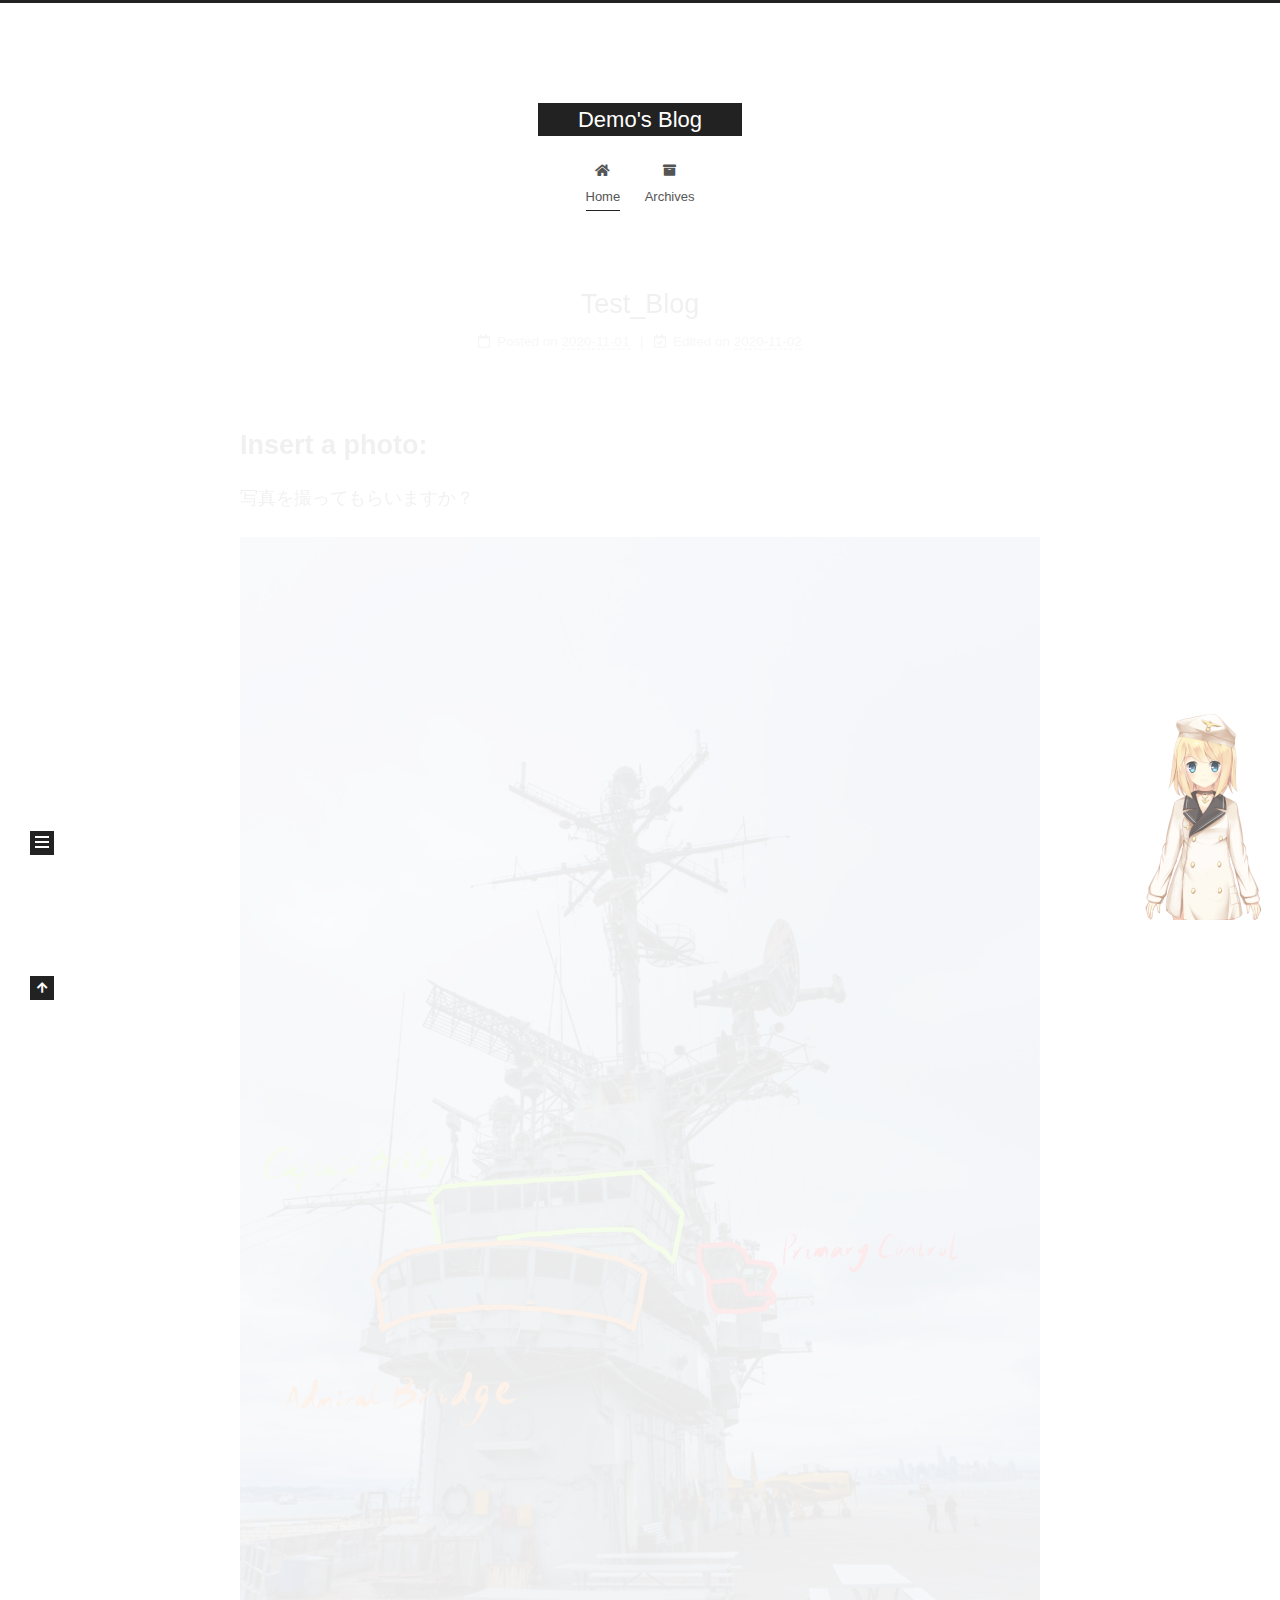
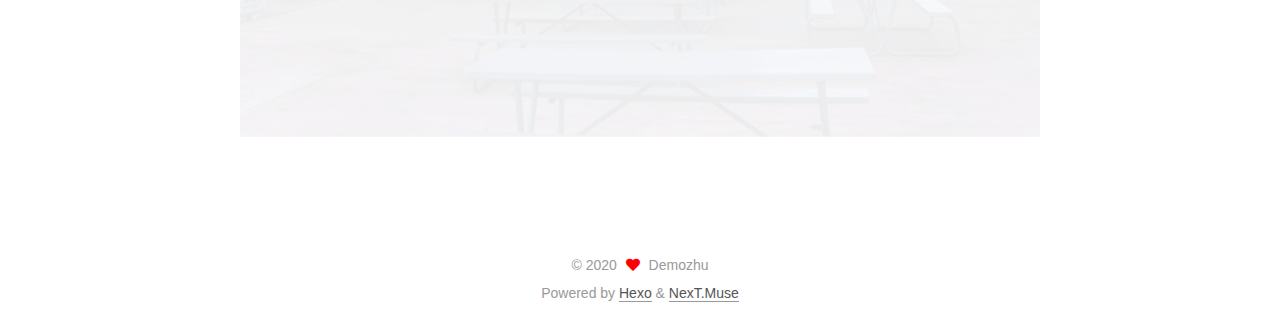
<file: index.html>
<!DOCTYPE html>
<html lang="en">
<head>
  <meta charset="UTF-8">
<meta name="viewport" content="width=device-width, initial-scale=1, maximum-scale=2">
<meta name="theme-color" content="#222">
<meta name="generator" content="Hexo 5.2.0">
  <link rel="apple-touch-icon" sizes="180x180" href="/images/apple-touch-icon-next.png">
  <link rel="icon" type="image/png" sizes="32x32" href="/images/favicon-32x32-next.png">
  <link rel="icon" type="image/png" sizes="16x16" href="/images/favicon-16x16-next.png">
  <link rel="mask-icon" href="/images/logo.svg" color="#222">

<link rel="stylesheet" href="/css/main.css">


<link rel="stylesheet" href="/lib/font-awesome/css/all.min.css">

<script id="hexo-configurations">
    var NexT = window.NexT || {};
    var CONFIG = {"hostname":"example.com","root":"/","scheme":"Muse","version":"7.8.0","exturl":false,"sidebar":{"position":"left","display":"post","padding":18,"offset":12,"onmobile":false},"copycode":{"enable":false,"show_result":false,"style":null},"back2top":{"enable":true,"sidebar":false,"scrollpercent":false},"bookmark":{"enable":false,"color":"#222","save":"auto"},"fancybox":false,"mediumzoom":false,"lazyload":false,"pangu":false,"comments":{"style":"tabs","active":null,"storage":true,"lazyload":false,"nav":null},"algolia":{"hits":{"per_page":10},"labels":{"input_placeholder":"Search for Posts","hits_empty":"We didn't find any results for the search: ${query}","hits_stats":"${hits} results found in ${time} ms"}},"localsearch":{"enable":false,"trigger":"auto","top_n_per_article":1,"unescape":false,"preload":false},"motion":{"enable":true,"async":false,"transition":{"post_block":"fadeIn","post_header":"slideDownIn","post_body":"slideDownIn","coll_header":"slideLeftIn","sidebar":"slideUpIn"}}};
  </script>

  <meta property="og:type" content="website">
<meta property="og:title" content="Demo&#39;s Blog">
<meta property="og:url" content="http://example.com/index.html">
<meta property="og:site_name" content="Demo&#39;s Blog">
<meta property="og:locale" content="en_US">
<meta property="article:author" content="Demozhu">
<meta name="twitter:card" content="summary">

<link rel="canonical" href="http://example.com/">


<script id="page-configurations">
  // https://hexo.io/docs/variables.html
  CONFIG.page = {
    sidebar: "",
    isHome : true,
    isPost : false,
    lang   : 'en'
  };
</script>

  <title>Demo's Blog</title>
  






  <noscript>
  <style>
  .use-motion .brand,
  .use-motion .menu-item,
  .sidebar-inner,
  .use-motion .post-block,
  .use-motion .pagination,
  .use-motion .comments,
  .use-motion .post-header,
  .use-motion .post-body,
  .use-motion .collection-header { opacity: initial; }

  .use-motion .site-title,
  .use-motion .site-subtitle {
    opacity: initial;
    top: initial;
  }

  .use-motion .logo-line-before i { left: initial; }
  .use-motion .logo-line-after i { right: initial; }
  </style>
</noscript>

</head>

<body itemscope itemtype="http://schema.org/WebPage">
  <div class="container use-motion">
    <div class="headband"></div>

    <header class="header" itemscope itemtype="http://schema.org/WPHeader">
      <div class="header-inner"><div class="site-brand-container">
  <div class="site-nav-toggle">
    <div class="toggle" aria-label="Toggle navigation bar">
      <span class="toggle-line toggle-line-first"></span>
      <span class="toggle-line toggle-line-middle"></span>
      <span class="toggle-line toggle-line-last"></span>
    </div>
  </div>

  <div class="site-meta">

    <a href="/" class="brand" rel="start">
      <span class="logo-line-before"><i></i></span>
      <h1 class="site-title">Demo's Blog</h1>
      <span class="logo-line-after"><i></i></span>
    </a>
  </div>

  <div class="site-nav-right">
    <div class="toggle popup-trigger">
    </div>
  </div>
</div>




<nav class="site-nav">
  <ul id="menu" class="main-menu menu">
        <li class="menu-item menu-item-home">

    <a href="/" rel="section"><i class="fa fa-home fa-fw"></i>Home</a>

  </li>
        <li class="menu-item menu-item-archives">

    <a href="/archives/" rel="section"><i class="fa fa-archive fa-fw"></i>Archives</a>

  </li>
  </ul>
</nav>




</div>
    </header>

    
  <div class="back-to-top">
    <i class="fa fa-arrow-up"></i>
    <span>0%</span>
  </div>


    <main class="main">
      <div class="main-inner">
        <div class="content-wrap">
          

          <div class="content index posts-expand">
            
      
  
  
  <article itemscope itemtype="http://schema.org/Article" class="post-block" lang="en">
    <link itemprop="mainEntityOfPage" href="http://example.com/2020/11/01/InsertPicture/">

    <span hidden itemprop="author" itemscope itemtype="http://schema.org/Person">
      <meta itemprop="image" content="/images/avatar.gif">
      <meta itemprop="name" content="Demozhu">
      <meta itemprop="description" content="">
    </span>

    <span hidden itemprop="publisher" itemscope itemtype="http://schema.org/Organization">
      <meta itemprop="name" content="Demo's Blog">
    </span>
      <header class="post-header">
        <h2 class="post-title" itemprop="name headline">
          
            <a href="/2020/11/01/InsertPicture/" class="post-title-link" itemprop="url">Test_Blog</a>
        </h2>

        <div class="post-meta">
            <span class="post-meta-item">
              <span class="post-meta-item-icon">
                <i class="far fa-calendar"></i>
              </span>
              <span class="post-meta-item-text">Posted on</span>

              <time title="Created: 2020-11-01 12:45:30" itemprop="dateCreated datePublished" datetime="2020-11-01T12:45:30-08:00">2020-11-01</time>
            </span>
              <span class="post-meta-item">
                <span class="post-meta-item-icon">
                  <i class="far fa-calendar-check"></i>
                </span>
                <span class="post-meta-item-text">Edited on</span>
                <time title="Modified: 2020-11-02 17:26:44" itemprop="dateModified" datetime="2020-11-02T17:26:44-08:00">2020-11-02</time>
              </span>

          

        </div>
      </header>

    
    
    
    <div class="post-body" itemprop="articleBody">

      
          <h1 id="Insert-a-photo"><a href="#Insert-a-photo" class="headerlink" title="Insert a photo:"></a>Insert a photo:</h1><p>写真を撮ってもらいますか？</p>
<p><img src="/images/Hornet_01.jpg"></p>

      
    </div>

    
    
    
      <footer class="post-footer">
        <div class="post-eof"></div>
      </footer>
  </article>
  
  
  


  



          </div>
          

<script>
  window.addEventListener('tabs:register', () => {
    let { activeClass } = CONFIG.comments;
    if (CONFIG.comments.storage) {
      activeClass = localStorage.getItem('comments_active') || activeClass;
    }
    if (activeClass) {
      let activeTab = document.querySelector(`a[href="#comment-${activeClass}"]`);
      if (activeTab) {
        activeTab.click();
      }
    }
  });
  if (CONFIG.comments.storage) {
    window.addEventListener('tabs:click', event => {
      if (!event.target.matches('.tabs-comment .tab-content .tab-pane')) return;
      let commentClass = event.target.classList[1];
      localStorage.setItem('comments_active', commentClass);
    });
  }
</script>

        </div>
          
  
  <div class="toggle sidebar-toggle">
    <span class="toggle-line toggle-line-first"></span>
    <span class="toggle-line toggle-line-middle"></span>
    <span class="toggle-line toggle-line-last"></span>
  </div>

  <aside class="sidebar">
    <div class="sidebar-inner">

      <ul class="sidebar-nav motion-element">
        <li class="sidebar-nav-toc">
          Table of Contents
        </li>
        <li class="sidebar-nav-overview">
          Overview
        </li>
      </ul>

      <!--noindex-->
      <div class="post-toc-wrap sidebar-panel">
      </div>
      <!--/noindex-->

      <div class="site-overview-wrap sidebar-panel">
        <div class="site-author motion-element" itemprop="author" itemscope itemtype="http://schema.org/Person">
  <p class="site-author-name" itemprop="name">Demozhu</p>
  <div class="site-description" itemprop="description"></div>
</div>
<div class="site-state-wrap motion-element">
  <nav class="site-state">
      <div class="site-state-item site-state-posts">
          <a href="/archives/">
        
          <span class="site-state-item-count">1</span>
          <span class="site-state-item-name">posts</span>
        </a>
      </div>
  </nav>
</div>



      </div>

    </div>
  </aside>
  <div id="sidebar-dimmer"></div>


      </div>
    </main>

    <footer class="footer">
      <div class="footer-inner">
        

        

<div class="copyright">
  
  &copy; 
  <span itemprop="copyrightYear">2020</span>
  <span class="with-love">
    <i class="fa fa-heart"></i>
  </span>
  <span class="author" itemprop="copyrightHolder">Demozhu</span>
</div>
  <div class="powered-by">Powered by <a href="https://hexo.io/" class="theme-link" rel="noopener" target="_blank">Hexo</a> & <a href="https://muse.theme-next.org/" class="theme-link" rel="noopener" target="_blank">NexT.Muse</a>
  </div>

        








      </div>
    </footer>
  </div>

  
  <script src="/lib/anime.min.js"></script>
  <script src="/lib/velocity/velocity.min.js"></script>
  <script src="/lib/velocity/velocity.ui.min.js"></script>

<script src="/js/utils.js"></script>

<script src="/js/motion.js"></script>


<script src="/js/schemes/muse.js"></script>


<script src="/js/next-boot.js"></script>




  















  

  

<script src="/live2dw/lib/L2Dwidget.min.js?094cbace49a39548bed64abff5988b05"></script><script>L2Dwidget.init({"pluginRootPath":"live2dw/","pluginJsPath":"lib/","pluginModelPath":"assets/","tagMode":false,"debug":false,"model":{"jsonPath":"/live2dw/assets/z16.model.json"},"display":{"position":"right","width":150,"height":210},"mobile":{"show":true},"react":{"opacity":0.7},"log":false});</script></body>
</html>
</file>
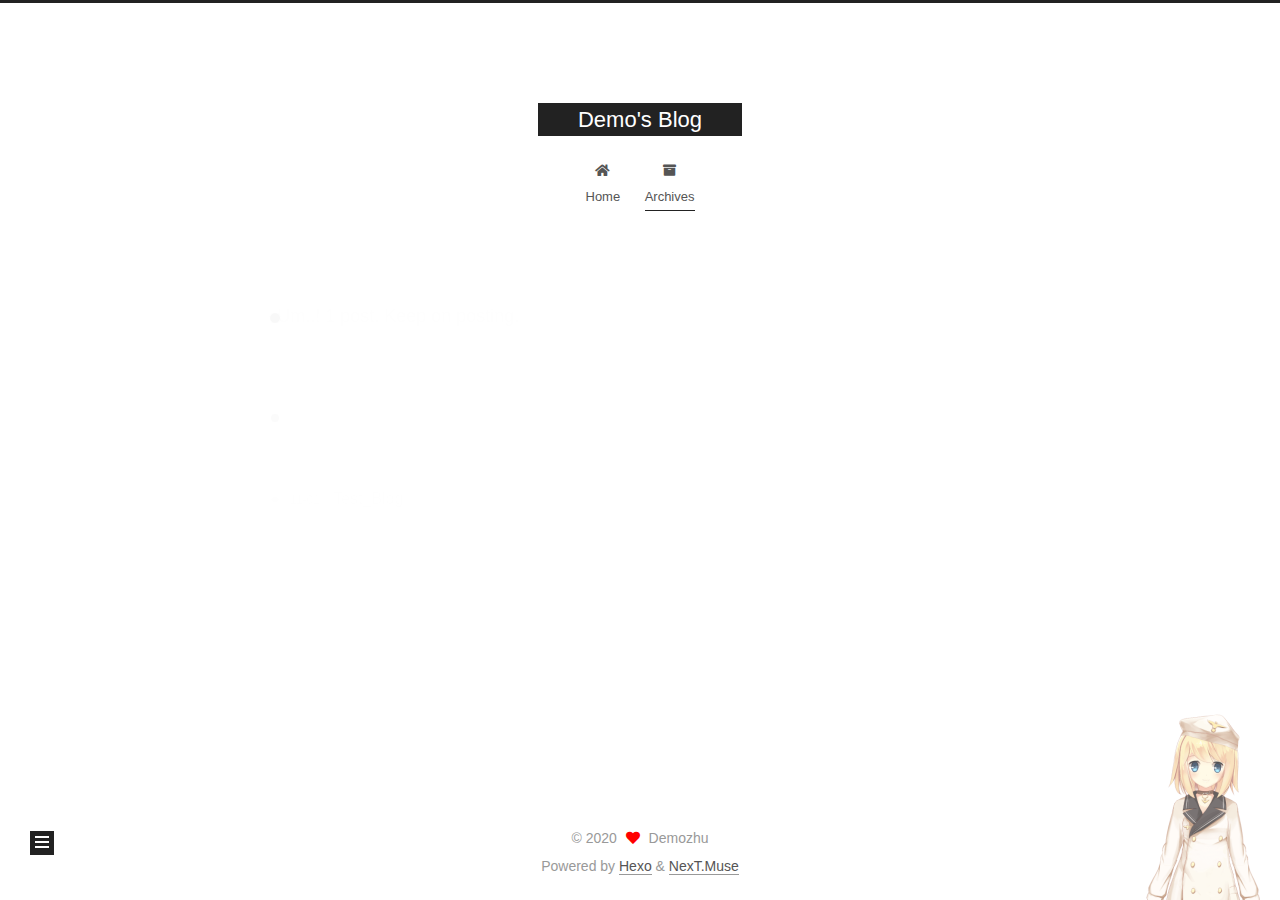
<file: archives/index.html>
<!DOCTYPE html>
<html lang="en">
<head>
  <meta charset="UTF-8">
<meta name="viewport" content="width=device-width, initial-scale=1, maximum-scale=2">
<meta name="theme-color" content="#222">
<meta name="generator" content="Hexo 5.2.0">
  <link rel="apple-touch-icon" sizes="180x180" href="/images/apple-touch-icon-next.png">
  <link rel="icon" type="image/png" sizes="32x32" href="/images/favicon-32x32-next.png">
  <link rel="icon" type="image/png" sizes="16x16" href="/images/favicon-16x16-next.png">
  <link rel="mask-icon" href="/images/logo.svg" color="#222">

<link rel="stylesheet" href="/css/main.css">


<link rel="stylesheet" href="/lib/font-awesome/css/all.min.css">

<script id="hexo-configurations">
    var NexT = window.NexT || {};
    var CONFIG = {"hostname":"example.com","root":"/","scheme":"Muse","version":"7.8.0","exturl":false,"sidebar":{"position":"left","display":"post","padding":18,"offset":12,"onmobile":false},"copycode":{"enable":false,"show_result":false,"style":null},"back2top":{"enable":true,"sidebar":false,"scrollpercent":false},"bookmark":{"enable":false,"color":"#222","save":"auto"},"fancybox":false,"mediumzoom":false,"lazyload":false,"pangu":false,"comments":{"style":"tabs","active":null,"storage":true,"lazyload":false,"nav":null},"algolia":{"hits":{"per_page":10},"labels":{"input_placeholder":"Search for Posts","hits_empty":"We didn't find any results for the search: ${query}","hits_stats":"${hits} results found in ${time} ms"}},"localsearch":{"enable":false,"trigger":"auto","top_n_per_article":1,"unescape":false,"preload":false},"motion":{"enable":true,"async":false,"transition":{"post_block":"fadeIn","post_header":"slideDownIn","post_body":"slideDownIn","coll_header":"slideLeftIn","sidebar":"slideUpIn"}}};
  </script>

  <meta property="og:type" content="website">
<meta property="og:title" content="Demo&#39;s Blog">
<meta property="og:url" content="http://example.com/archives/index.html">
<meta property="og:site_name" content="Demo&#39;s Blog">
<meta property="og:locale" content="en_US">
<meta property="article:author" content="Demozhu">
<meta name="twitter:card" content="summary">

<link rel="canonical" href="http://example.com/archives/">


<script id="page-configurations">
  // https://hexo.io/docs/variables.html
  CONFIG.page = {
    sidebar: "",
    isHome : false,
    isPost : false,
    lang   : 'en'
  };
</script>

  <title>Archive | Demo's Blog</title>
  






  <noscript>
  <style>
  .use-motion .brand,
  .use-motion .menu-item,
  .sidebar-inner,
  .use-motion .post-block,
  .use-motion .pagination,
  .use-motion .comments,
  .use-motion .post-header,
  .use-motion .post-body,
  .use-motion .collection-header { opacity: initial; }

  .use-motion .site-title,
  .use-motion .site-subtitle {
    opacity: initial;
    top: initial;
  }

  .use-motion .logo-line-before i { left: initial; }
  .use-motion .logo-line-after i { right: initial; }
  </style>
</noscript>

</head>

<body itemscope itemtype="http://schema.org/WebPage">
  <div class="container use-motion">
    <div class="headband"></div>

    <header class="header" itemscope itemtype="http://schema.org/WPHeader">
      <div class="header-inner"><div class="site-brand-container">
  <div class="site-nav-toggle">
    <div class="toggle" aria-label="Toggle navigation bar">
      <span class="toggle-line toggle-line-first"></span>
      <span class="toggle-line toggle-line-middle"></span>
      <span class="toggle-line toggle-line-last"></span>
    </div>
  </div>

  <div class="site-meta">

    <a href="/" class="brand" rel="start">
      <span class="logo-line-before"><i></i></span>
      <h1 class="site-title">Demo's Blog</h1>
      <span class="logo-line-after"><i></i></span>
    </a>
  </div>

  <div class="site-nav-right">
    <div class="toggle popup-trigger">
    </div>
  </div>
</div>




<nav class="site-nav">
  <ul id="menu" class="main-menu menu">
        <li class="menu-item menu-item-home">

    <a href="/" rel="section"><i class="fa fa-home fa-fw"></i>Home</a>

  </li>
        <li class="menu-item menu-item-archives">

    <a href="/archives/" rel="section"><i class="fa fa-archive fa-fw"></i>Archives</a>

  </li>
  </ul>
</nav>




</div>
    </header>

    
  <div class="back-to-top">
    <i class="fa fa-arrow-up"></i>
    <span>0%</span>
  </div>


    <main class="main">
      <div class="main-inner">
        <div class="content-wrap">
          

          <div class="content archive">
            

  
  
  
  <div class="post-block">
    <div class="posts-collapse">
      <div class="collection-title">
        <span class="collection-header">Um..! 1 post. Keep on posting.</span>
      </div>

      
    <div class="collection-year">
      <span class="collection-header">2020</span>
    </div>

  <article itemscope itemtype="http://schema.org/Article">
    <header class="post-header">

      <div class="post-meta">
        <time itemprop="dateCreated"
              datetime="2020-11-01T12:45:30-08:00"
              content="2020-11-01">
          11-01
        </time>
      </div>

      <div class="post-title">
          <a class="post-title-link" href="/2020/11/01/InsertPicture/" itemprop="url">
            <span itemprop="name">Test_Blog</span>
          </a>
      </div>

    </header>
  </article>


    </div>
  </div>
  
  
  

  



          </div>
          

<script>
  window.addEventListener('tabs:register', () => {
    let { activeClass } = CONFIG.comments;
    if (CONFIG.comments.storage) {
      activeClass = localStorage.getItem('comments_active') || activeClass;
    }
    if (activeClass) {
      let activeTab = document.querySelector(`a[href="#comment-${activeClass}"]`);
      if (activeTab) {
        activeTab.click();
      }
    }
  });
  if (CONFIG.comments.storage) {
    window.addEventListener('tabs:click', event => {
      if (!event.target.matches('.tabs-comment .tab-content .tab-pane')) return;
      let commentClass = event.target.classList[1];
      localStorage.setItem('comments_active', commentClass);
    });
  }
</script>

        </div>
          
  
  <div class="toggle sidebar-toggle">
    <span class="toggle-line toggle-line-first"></span>
    <span class="toggle-line toggle-line-middle"></span>
    <span class="toggle-line toggle-line-last"></span>
  </div>

  <aside class="sidebar">
    <div class="sidebar-inner">

      <ul class="sidebar-nav motion-element">
        <li class="sidebar-nav-toc">
          Table of Contents
        </li>
        <li class="sidebar-nav-overview">
          Overview
        </li>
      </ul>

      <!--noindex-->
      <div class="post-toc-wrap sidebar-panel">
      </div>
      <!--/noindex-->

      <div class="site-overview-wrap sidebar-panel">
        <div class="site-author motion-element" itemprop="author" itemscope itemtype="http://schema.org/Person">
  <p class="site-author-name" itemprop="name">Demozhu</p>
  <div class="site-description" itemprop="description"></div>
</div>
<div class="site-state-wrap motion-element">
  <nav class="site-state">
      <div class="site-state-item site-state-posts">
          <a href="/archives/">
        
          <span class="site-state-item-count">1</span>
          <span class="site-state-item-name">posts</span>
        </a>
      </div>
  </nav>
</div>



      </div>

    </div>
  </aside>
  <div id="sidebar-dimmer"></div>


      </div>
    </main>

    <footer class="footer">
      <div class="footer-inner">
        

        

<div class="copyright">
  
  &copy; 
  <span itemprop="copyrightYear">2020</span>
  <span class="with-love">
    <i class="fa fa-heart"></i>
  </span>
  <span class="author" itemprop="copyrightHolder">Demozhu</span>
</div>
  <div class="powered-by">Powered by <a href="https://hexo.io/" class="theme-link" rel="noopener" target="_blank">Hexo</a> & <a href="https://muse.theme-next.org/" class="theme-link" rel="noopener" target="_blank">NexT.Muse</a>
  </div>

        








      </div>
    </footer>
  </div>

  
  <script src="/lib/anime.min.js"></script>
  <script src="/lib/velocity/velocity.min.js"></script>
  <script src="/lib/velocity/velocity.ui.min.js"></script>

<script src="/js/utils.js"></script>

<script src="/js/motion.js"></script>


<script src="/js/schemes/muse.js"></script>


<script src="/js/next-boot.js"></script>




  















  

  

<script src="/live2dw/lib/L2Dwidget.min.js?094cbace49a39548bed64abff5988b05"></script><script>L2Dwidget.init({"pluginRootPath":"live2dw/","pluginJsPath":"lib/","pluginModelPath":"assets/","tagMode":false,"debug":false,"model":{"jsonPath":"/live2dw/assets/z16.model.json"},"display":{"position":"right","width":150,"height":210},"mobile":{"show":true},"react":{"opacity":0.7},"log":false});</script></body>
</html>
</file>
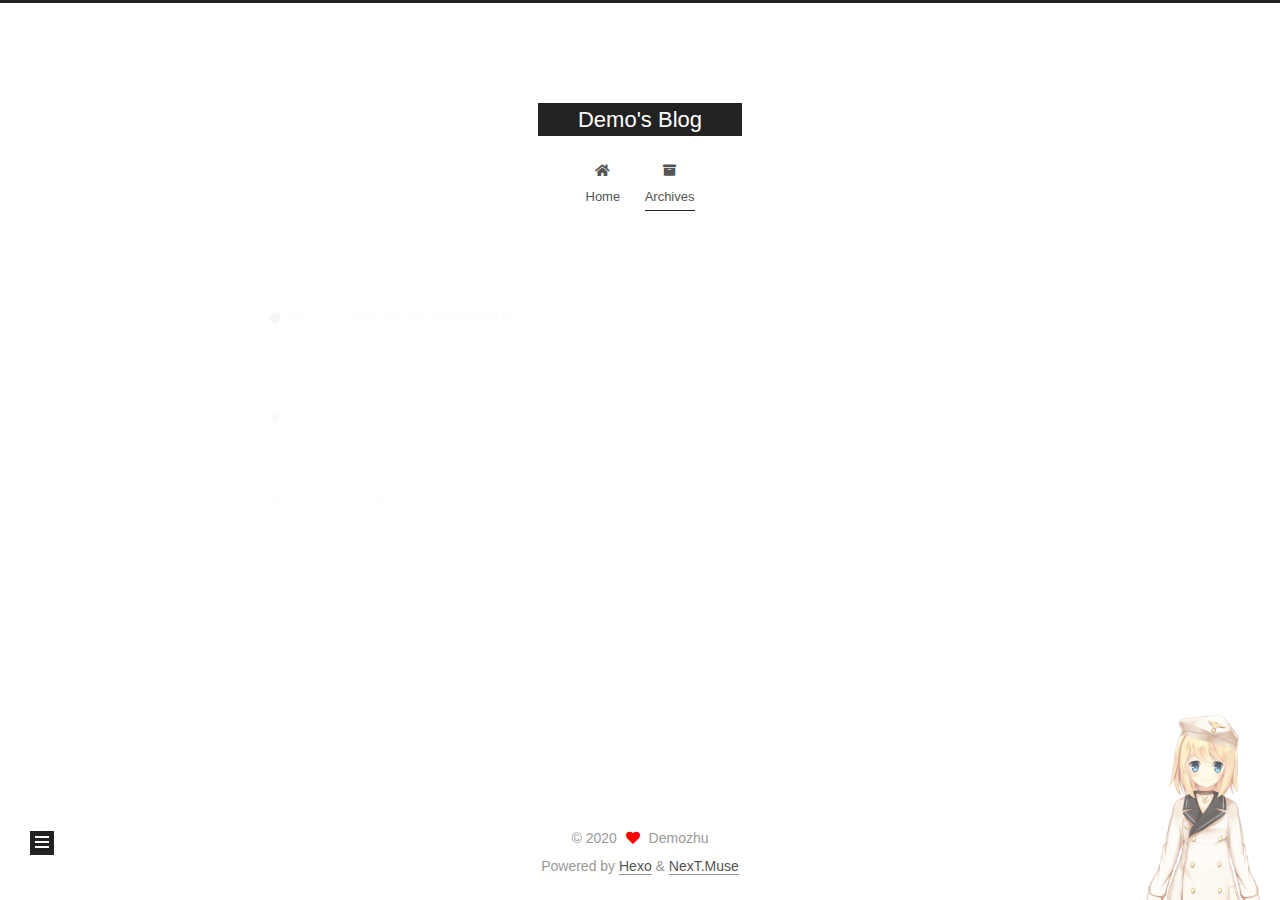
<file: archives/2020/index.html>
<!DOCTYPE html>
<html lang="en">
<head>
  <meta charset="UTF-8">
<meta name="viewport" content="width=device-width, initial-scale=1, maximum-scale=2">
<meta name="theme-color" content="#222">
<meta name="generator" content="Hexo 5.2.0">
  <link rel="apple-touch-icon" sizes="180x180" href="/images/apple-touch-icon-next.png">
  <link rel="icon" type="image/png" sizes="32x32" href="/images/favicon-32x32-next.png">
  <link rel="icon" type="image/png" sizes="16x16" href="/images/favicon-16x16-next.png">
  <link rel="mask-icon" href="/images/logo.svg" color="#222">

<link rel="stylesheet" href="/css/main.css">


<link rel="stylesheet" href="/lib/font-awesome/css/all.min.css">

<script id="hexo-configurations">
    var NexT = window.NexT || {};
    var CONFIG = {"hostname":"example.com","root":"/","scheme":"Muse","version":"7.8.0","exturl":false,"sidebar":{"position":"left","display":"post","padding":18,"offset":12,"onmobile":false},"copycode":{"enable":false,"show_result":false,"style":null},"back2top":{"enable":true,"sidebar":false,"scrollpercent":false},"bookmark":{"enable":false,"color":"#222","save":"auto"},"fancybox":false,"mediumzoom":false,"lazyload":false,"pangu":false,"comments":{"style":"tabs","active":null,"storage":true,"lazyload":false,"nav":null},"algolia":{"hits":{"per_page":10},"labels":{"input_placeholder":"Search for Posts","hits_empty":"We didn't find any results for the search: ${query}","hits_stats":"${hits} results found in ${time} ms"}},"localsearch":{"enable":false,"trigger":"auto","top_n_per_article":1,"unescape":false,"preload":false},"motion":{"enable":true,"async":false,"transition":{"post_block":"fadeIn","post_header":"slideDownIn","post_body":"slideDownIn","coll_header":"slideLeftIn","sidebar":"slideUpIn"}}};
  </script>

  <meta property="og:type" content="website">
<meta property="og:title" content="Demo&#39;s Blog">
<meta property="og:url" content="http://example.com/archives/2020/index.html">
<meta property="og:site_name" content="Demo&#39;s Blog">
<meta property="og:locale" content="en_US">
<meta property="article:author" content="Demozhu">
<meta name="twitter:card" content="summary">

<link rel="canonical" href="http://example.com/archives/2020/">


<script id="page-configurations">
  // https://hexo.io/docs/variables.html
  CONFIG.page = {
    sidebar: "",
    isHome : false,
    isPost : false,
    lang   : 'en'
  };
</script>

  <title>Archive | Demo's Blog</title>
  






  <noscript>
  <style>
  .use-motion .brand,
  .use-motion .menu-item,
  .sidebar-inner,
  .use-motion .post-block,
  .use-motion .pagination,
  .use-motion .comments,
  .use-motion .post-header,
  .use-motion .post-body,
  .use-motion .collection-header { opacity: initial; }

  .use-motion .site-title,
  .use-motion .site-subtitle {
    opacity: initial;
    top: initial;
  }

  .use-motion .logo-line-before i { left: initial; }
  .use-motion .logo-line-after i { right: initial; }
  </style>
</noscript>

</head>

<body itemscope itemtype="http://schema.org/WebPage">
  <div class="container use-motion">
    <div class="headband"></div>

    <header class="header" itemscope itemtype="http://schema.org/WPHeader">
      <div class="header-inner"><div class="site-brand-container">
  <div class="site-nav-toggle">
    <div class="toggle" aria-label="Toggle navigation bar">
      <span class="toggle-line toggle-line-first"></span>
      <span class="toggle-line toggle-line-middle"></span>
      <span class="toggle-line toggle-line-last"></span>
    </div>
  </div>

  <div class="site-meta">

    <a href="/" class="brand" rel="start">
      <span class="logo-line-before"><i></i></span>
      <h1 class="site-title">Demo's Blog</h1>
      <span class="logo-line-after"><i></i></span>
    </a>
  </div>

  <div class="site-nav-right">
    <div class="toggle popup-trigger">
    </div>
  </div>
</div>




<nav class="site-nav">
  <ul id="menu" class="main-menu menu">
        <li class="menu-item menu-item-home">

    <a href="/" rel="section"><i class="fa fa-home fa-fw"></i>Home</a>

  </li>
        <li class="menu-item menu-item-archives">

    <a href="/archives/" rel="section"><i class="fa fa-archive fa-fw"></i>Archives</a>

  </li>
  </ul>
</nav>




</div>
    </header>

    
  <div class="back-to-top">
    <i class="fa fa-arrow-up"></i>
    <span>0%</span>
  </div>


    <main class="main">
      <div class="main-inner">
        <div class="content-wrap">
          

          <div class="content archive">
            

  
  
  
  <div class="post-block">
    <div class="posts-collapse">
      <div class="collection-title">
        <span class="collection-header">Um..! 1 post. Keep on posting.</span>
      </div>

      
    <div class="collection-year">
      <span class="collection-header">2020</span>
    </div>

  <article itemscope itemtype="http://schema.org/Article">
    <header class="post-header">

      <div class="post-meta">
        <time itemprop="dateCreated"
              datetime="2020-11-01T12:45:30-08:00"
              content="2020-11-01">
          11-01
        </time>
      </div>

      <div class="post-title">
          <a class="post-title-link" href="/2020/11/01/InsertPicture/" itemprop="url">
            <span itemprop="name">Test_Blog</span>
          </a>
      </div>

    </header>
  </article>


    </div>
  </div>
  
  
  

  



          </div>
          

<script>
  window.addEventListener('tabs:register', () => {
    let { activeClass } = CONFIG.comments;
    if (CONFIG.comments.storage) {
      activeClass = localStorage.getItem('comments_active') || activeClass;
    }
    if (activeClass) {
      let activeTab = document.querySelector(`a[href="#comment-${activeClass}"]`);
      if (activeTab) {
        activeTab.click();
      }
    }
  });
  if (CONFIG.comments.storage) {
    window.addEventListener('tabs:click', event => {
      if (!event.target.matches('.tabs-comment .tab-content .tab-pane')) return;
      let commentClass = event.target.classList[1];
      localStorage.setItem('comments_active', commentClass);
    });
  }
</script>

        </div>
          
  
  <div class="toggle sidebar-toggle">
    <span class="toggle-line toggle-line-first"></span>
    <span class="toggle-line toggle-line-middle"></span>
    <span class="toggle-line toggle-line-last"></span>
  </div>

  <aside class="sidebar">
    <div class="sidebar-inner">

      <ul class="sidebar-nav motion-element">
        <li class="sidebar-nav-toc">
          Table of Contents
        </li>
        <li class="sidebar-nav-overview">
          Overview
        </li>
      </ul>

      <!--noindex-->
      <div class="post-toc-wrap sidebar-panel">
      </div>
      <!--/noindex-->

      <div class="site-overview-wrap sidebar-panel">
        <div class="site-author motion-element" itemprop="author" itemscope itemtype="http://schema.org/Person">
  <p class="site-author-name" itemprop="name">Demozhu</p>
  <div class="site-description" itemprop="description"></div>
</div>
<div class="site-state-wrap motion-element">
  <nav class="site-state">
      <div class="site-state-item site-state-posts">
          <a href="/archives/">
        
          <span class="site-state-item-count">1</span>
          <span class="site-state-item-name">posts</span>
        </a>
      </div>
  </nav>
</div>



      </div>

    </div>
  </aside>
  <div id="sidebar-dimmer"></div>


      </div>
    </main>

    <footer class="footer">
      <div class="footer-inner">
        

        

<div class="copyright">
  
  &copy; 
  <span itemprop="copyrightYear">2020</span>
  <span class="with-love">
    <i class="fa fa-heart"></i>
  </span>
  <span class="author" itemprop="copyrightHolder">Demozhu</span>
</div>
  <div class="powered-by">Powered by <a href="https://hexo.io/" class="theme-link" rel="noopener" target="_blank">Hexo</a> & <a href="https://muse.theme-next.org/" class="theme-link" rel="noopener" target="_blank">NexT.Muse</a>
  </div>

        








      </div>
    </footer>
  </div>

  
  <script src="/lib/anime.min.js"></script>
  <script src="/lib/velocity/velocity.min.js"></script>
  <script src="/lib/velocity/velocity.ui.min.js"></script>

<script src="/js/utils.js"></script>

<script src="/js/motion.js"></script>


<script src="/js/schemes/muse.js"></script>


<script src="/js/next-boot.js"></script>




  















  

  

<script src="/live2dw/lib/L2Dwidget.min.js?094cbace49a39548bed64abff5988b05"></script><script>L2Dwidget.init({"pluginRootPath":"live2dw/","pluginJsPath":"lib/","pluginModelPath":"assets/","tagMode":false,"debug":false,"model":{"jsonPath":"/live2dw/assets/z16.model.json"},"display":{"position":"right","width":150,"height":210},"mobile":{"show":true},"react":{"opacity":0.7},"log":false});</script></body>
</html>
</file>
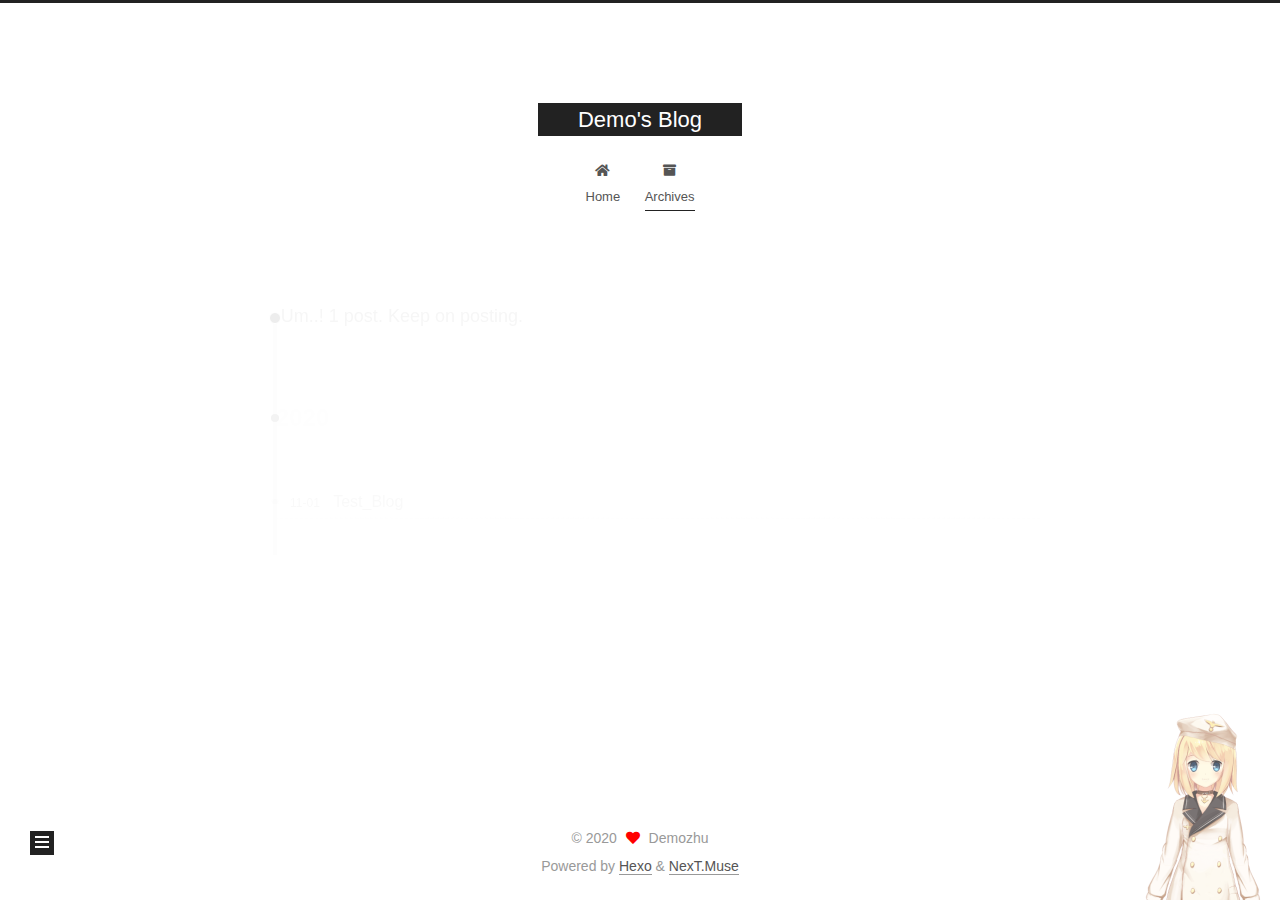
<file: archives/2020/11/index.html>
<!DOCTYPE html>
<html lang="en">
<head>
  <meta charset="UTF-8">
<meta name="viewport" content="width=device-width, initial-scale=1, maximum-scale=2">
<meta name="theme-color" content="#222">
<meta name="generator" content="Hexo 5.2.0">
  <link rel="apple-touch-icon" sizes="180x180" href="/images/apple-touch-icon-next.png">
  <link rel="icon" type="image/png" sizes="32x32" href="/images/favicon-32x32-next.png">
  <link rel="icon" type="image/png" sizes="16x16" href="/images/favicon-16x16-next.png">
  <link rel="mask-icon" href="/images/logo.svg" color="#222">

<link rel="stylesheet" href="/css/main.css">


<link rel="stylesheet" href="/lib/font-awesome/css/all.min.css">

<script id="hexo-configurations">
    var NexT = window.NexT || {};
    var CONFIG = {"hostname":"example.com","root":"/","scheme":"Muse","version":"7.8.0","exturl":false,"sidebar":{"position":"left","display":"post","padding":18,"offset":12,"onmobile":false},"copycode":{"enable":false,"show_result":false,"style":null},"back2top":{"enable":true,"sidebar":false,"scrollpercent":false},"bookmark":{"enable":false,"color":"#222","save":"auto"},"fancybox":false,"mediumzoom":false,"lazyload":false,"pangu":false,"comments":{"style":"tabs","active":null,"storage":true,"lazyload":false,"nav":null},"algolia":{"hits":{"per_page":10},"labels":{"input_placeholder":"Search for Posts","hits_empty":"We didn't find any results for the search: ${query}","hits_stats":"${hits} results found in ${time} ms"}},"localsearch":{"enable":false,"trigger":"auto","top_n_per_article":1,"unescape":false,"preload":false},"motion":{"enable":true,"async":false,"transition":{"post_block":"fadeIn","post_header":"slideDownIn","post_body":"slideDownIn","coll_header":"slideLeftIn","sidebar":"slideUpIn"}}};
  </script>

  <meta property="og:type" content="website">
<meta property="og:title" content="Demo&#39;s Blog">
<meta property="og:url" content="http://example.com/archives/2020/11/index.html">
<meta property="og:site_name" content="Demo&#39;s Blog">
<meta property="og:locale" content="en_US">
<meta property="article:author" content="Demozhu">
<meta name="twitter:card" content="summary">

<link rel="canonical" href="http://example.com/archives/2020/11/">


<script id="page-configurations">
  // https://hexo.io/docs/variables.html
  CONFIG.page = {
    sidebar: "",
    isHome : false,
    isPost : false,
    lang   : 'en'
  };
</script>

  <title>Archive | Demo's Blog</title>
  






  <noscript>
  <style>
  .use-motion .brand,
  .use-motion .menu-item,
  .sidebar-inner,
  .use-motion .post-block,
  .use-motion .pagination,
  .use-motion .comments,
  .use-motion .post-header,
  .use-motion .post-body,
  .use-motion .collection-header { opacity: initial; }

  .use-motion .site-title,
  .use-motion .site-subtitle {
    opacity: initial;
    top: initial;
  }

  .use-motion .logo-line-before i { left: initial; }
  .use-motion .logo-line-after i { right: initial; }
  </style>
</noscript>

</head>

<body itemscope itemtype="http://schema.org/WebPage">
  <div class="container use-motion">
    <div class="headband"></div>

    <header class="header" itemscope itemtype="http://schema.org/WPHeader">
      <div class="header-inner"><div class="site-brand-container">
  <div class="site-nav-toggle">
    <div class="toggle" aria-label="Toggle navigation bar">
      <span class="toggle-line toggle-line-first"></span>
      <span class="toggle-line toggle-line-middle"></span>
      <span class="toggle-line toggle-line-last"></span>
    </div>
  </div>

  <div class="site-meta">

    <a href="/" class="brand" rel="start">
      <span class="logo-line-before"><i></i></span>
      <h1 class="site-title">Demo's Blog</h1>
      <span class="logo-line-after"><i></i></span>
    </a>
  </div>

  <div class="site-nav-right">
    <div class="toggle popup-trigger">
    </div>
  </div>
</div>




<nav class="site-nav">
  <ul id="menu" class="main-menu menu">
        <li class="menu-item menu-item-home">

    <a href="/" rel="section"><i class="fa fa-home fa-fw"></i>Home</a>

  </li>
        <li class="menu-item menu-item-archives">

    <a href="/archives/" rel="section"><i class="fa fa-archive fa-fw"></i>Archives</a>

  </li>
  </ul>
</nav>




</div>
    </header>

    
  <div class="back-to-top">
    <i class="fa fa-arrow-up"></i>
    <span>0%</span>
  </div>


    <main class="main">
      <div class="main-inner">
        <div class="content-wrap">
          

          <div class="content archive">
            

  
  
  
  <div class="post-block">
    <div class="posts-collapse">
      <div class="collection-title">
        <span class="collection-header">Um..! 1 post. Keep on posting.</span>
      </div>

      
    <div class="collection-year">
      <span class="collection-header">2020</span>
    </div>

  <article itemscope itemtype="http://schema.org/Article">
    <header class="post-header">

      <div class="post-meta">
        <time itemprop="dateCreated"
              datetime="2020-11-01T12:45:30-08:00"
              content="2020-11-01">
          11-01
        </time>
      </div>

      <div class="post-title">
          <a class="post-title-link" href="/2020/11/01/InsertPicture/" itemprop="url">
            <span itemprop="name">Test_Blog</span>
          </a>
      </div>

    </header>
  </article>


    </div>
  </div>
  
  
  

  



          </div>
          

<script>
  window.addEventListener('tabs:register', () => {
    let { activeClass } = CONFIG.comments;
    if (CONFIG.comments.storage) {
      activeClass = localStorage.getItem('comments_active') || activeClass;
    }
    if (activeClass) {
      let activeTab = document.querySelector(`a[href="#comment-${activeClass}"]`);
      if (activeTab) {
        activeTab.click();
      }
    }
  });
  if (CONFIG.comments.storage) {
    window.addEventListener('tabs:click', event => {
      if (!event.target.matches('.tabs-comment .tab-content .tab-pane')) return;
      let commentClass = event.target.classList[1];
      localStorage.setItem('comments_active', commentClass);
    });
  }
</script>

        </div>
          
  
  <div class="toggle sidebar-toggle">
    <span class="toggle-line toggle-line-first"></span>
    <span class="toggle-line toggle-line-middle"></span>
    <span class="toggle-line toggle-line-last"></span>
  </div>

  <aside class="sidebar">
    <div class="sidebar-inner">

      <ul class="sidebar-nav motion-element">
        <li class="sidebar-nav-toc">
          Table of Contents
        </li>
        <li class="sidebar-nav-overview">
          Overview
        </li>
      </ul>

      <!--noindex-->
      <div class="post-toc-wrap sidebar-panel">
      </div>
      <!--/noindex-->

      <div class="site-overview-wrap sidebar-panel">
        <div class="site-author motion-element" itemprop="author" itemscope itemtype="http://schema.org/Person">
  <p class="site-author-name" itemprop="name">Demozhu</p>
  <div class="site-description" itemprop="description"></div>
</div>
<div class="site-state-wrap motion-element">
  <nav class="site-state">
      <div class="site-state-item site-state-posts">
          <a href="/archives/">
        
          <span class="site-state-item-count">1</span>
          <span class="site-state-item-name">posts</span>
        </a>
      </div>
  </nav>
</div>



      </div>

    </div>
  </aside>
  <div id="sidebar-dimmer"></div>


      </div>
    </main>

    <footer class="footer">
      <div class="footer-inner">
        

        

<div class="copyright">
  
  &copy; 
  <span itemprop="copyrightYear">2020</span>
  <span class="with-love">
    <i class="fa fa-heart"></i>
  </span>
  <span class="author" itemprop="copyrightHolder">Demozhu</span>
</div>
  <div class="powered-by">Powered by <a href="https://hexo.io/" class="theme-link" rel="noopener" target="_blank">Hexo</a> & <a href="https://muse.theme-next.org/" class="theme-link" rel="noopener" target="_blank">NexT.Muse</a>
  </div>

        








      </div>
    </footer>
  </div>

  
  <script src="/lib/anime.min.js"></script>
  <script src="/lib/velocity/velocity.min.js"></script>
  <script src="/lib/velocity/velocity.ui.min.js"></script>

<script src="/js/utils.js"></script>

<script src="/js/motion.js"></script>


<script src="/js/schemes/muse.js"></script>


<script src="/js/next-boot.js"></script>




  















  

  

<script src="/live2dw/lib/L2Dwidget.min.js?094cbace49a39548bed64abff5988b05"></script><script>L2Dwidget.init({"pluginRootPath":"live2dw/","pluginJsPath":"lib/","pluginModelPath":"assets/","tagMode":false,"debug":false,"model":{"jsonPath":"/live2dw/assets/z16.model.json"},"display":{"position":"right","width":150,"height":210},"mobile":{"show":true},"react":{"opacity":0.7},"log":false});</script></body>
</html>
</file>
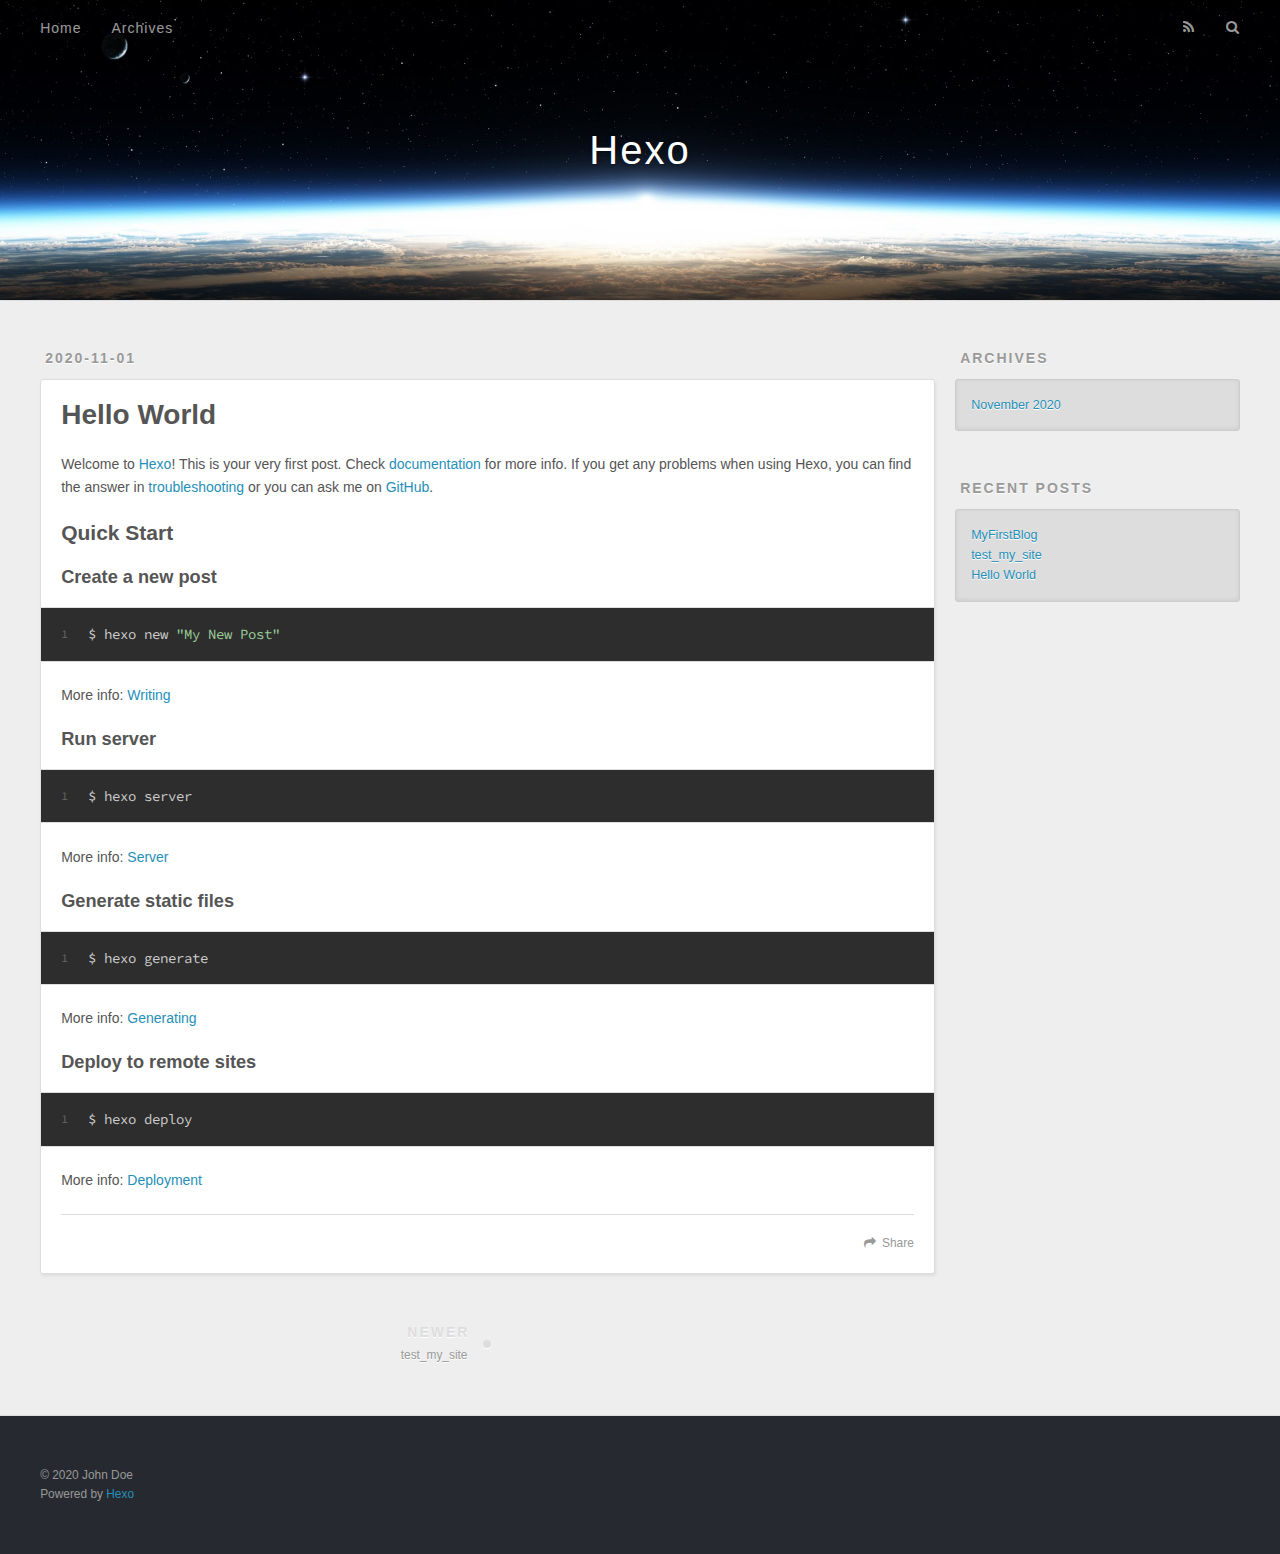
<file: 2020/11/01/hello-world/index.html>
<!DOCTYPE html>
<html>
<head>
  <meta charset="utf-8">
  

  
  <title>Hello World | Hexo</title>
  <meta name="viewport" content="width=device-width, initial-scale=1, maximum-scale=1">
  <meta name="description" content="Welcome to Hexo! This is your very first post. Check documentation for more info. If you get any problems when using Hexo, you can find the answer in troubleshooting or you can ask me on GitHub. Quick">
<meta property="og:type" content="article">
<meta property="og:title" content="Hello World">
<meta property="og:url" content="http://example.com/2020/11/01/hello-world/index.html">
<meta property="og:site_name" content="Hexo">
<meta property="og:description" content="Welcome to Hexo! This is your very first post. Check documentation for more info. If you get any problems when using Hexo, you can find the answer in troubleshooting or you can ask me on GitHub. Quick">
<meta property="og:locale" content="en_US">
<meta property="article:published_time" content="2020-11-01T20:42:44.909Z">
<meta property="article:modified_time" content="2020-11-01T20:42:44.909Z">
<meta property="article:author" content="John Doe">
<meta name="twitter:card" content="summary">
  
    <link rel="alternate" href="/atom.xml" title="Hexo" type="application/atom+xml">
  
  
    <link rel="icon" href="/favicon.png">
  
  
    <link href="//fonts.googleapis.com/css?family=Source+Code+Pro" rel="stylesheet" type="text/css">
  
  
<link rel="stylesheet" href="/css/style.css">

<meta name="generator" content="Hexo 5.2.0"></head>

<body>
  <div id="container">
    <div id="wrap">
      <header id="header">
  <div id="banner"></div>
  <div id="header-outer" class="outer">
    <div id="header-title" class="inner">
      <h1 id="logo-wrap">
        <a href="/" id="logo">Hexo</a>
      </h1>
      
    </div>
    <div id="header-inner" class="inner">
      <nav id="main-nav">
        <a id="main-nav-toggle" class="nav-icon"></a>
        
          <a class="main-nav-link" href="/">Home</a>
        
          <a class="main-nav-link" href="/archives">Archives</a>
        
      </nav>
      <nav id="sub-nav">
        
          <a id="nav-rss-link" class="nav-icon" href="/atom.xml" title="RSS Feed"></a>
        
        <a id="nav-search-btn" class="nav-icon" title="Search"></a>
      </nav>
      <div id="search-form-wrap">
        <form action="//google.com/search" method="get" accept-charset="UTF-8" class="search-form"><input type="search" name="q" class="search-form-input" placeholder="Search"><button type="submit" class="search-form-submit">&#xF002;</button><input type="hidden" name="sitesearch" value="http://example.com"></form>
      </div>
    </div>
  </div>
</header>
      <div class="outer">
        <section id="main"><article id="post-hello-world" class="article article-type-post" itemscope itemprop="blogPost">
  <div class="article-meta">
    <a href="/2020/11/01/hello-world/" class="article-date">
  <time datetime="2020-11-01T20:42:44.909Z" itemprop="datePublished">2020-11-01</time>
</a>
    
  </div>
  <div class="article-inner">
    
    
      <header class="article-header">
        
  
    <h1 class="article-title" itemprop="name">
      Hello World
    </h1>
  

      </header>
    
    <div class="article-entry" itemprop="articleBody">
      
        <p>Welcome to <a target="_blank" rel="noopener" href="https://hexo.io/">Hexo</a>! This is your very first post. Check <a target="_blank" rel="noopener" href="https://hexo.io/docs/">documentation</a> for more info. If you get any problems when using Hexo, you can find the answer in <a target="_blank" rel="noopener" href="https://hexo.io/docs/troubleshooting.html">troubleshooting</a> or you can ask me on <a target="_blank" rel="noopener" href="https://github.com/hexojs/hexo/issues">GitHub</a>.</p>
<h2 id="Quick-Start"><a href="#Quick-Start" class="headerlink" title="Quick Start"></a>Quick Start</h2><h3 id="Create-a-new-post"><a href="#Create-a-new-post" class="headerlink" title="Create a new post"></a>Create a new post</h3><figure class="highlight bash"><table><tr><td class="gutter"><pre><span class="line">1</span><br></pre></td><td class="code"><pre><span class="line">$ hexo new <span class="string">&quot;My New Post&quot;</span></span><br></pre></td></tr></table></figure>

<p>More info: <a target="_blank" rel="noopener" href="https://hexo.io/docs/writing.html">Writing</a></p>
<h3 id="Run-server"><a href="#Run-server" class="headerlink" title="Run server"></a>Run server</h3><figure class="highlight bash"><table><tr><td class="gutter"><pre><span class="line">1</span><br></pre></td><td class="code"><pre><span class="line">$ hexo server</span><br></pre></td></tr></table></figure>

<p>More info: <a target="_blank" rel="noopener" href="https://hexo.io/docs/server.html">Server</a></p>
<h3 id="Generate-static-files"><a href="#Generate-static-files" class="headerlink" title="Generate static files"></a>Generate static files</h3><figure class="highlight bash"><table><tr><td class="gutter"><pre><span class="line">1</span><br></pre></td><td class="code"><pre><span class="line">$ hexo generate</span><br></pre></td></tr></table></figure>

<p>More info: <a target="_blank" rel="noopener" href="https://hexo.io/docs/generating.html">Generating</a></p>
<h3 id="Deploy-to-remote-sites"><a href="#Deploy-to-remote-sites" class="headerlink" title="Deploy to remote sites"></a>Deploy to remote sites</h3><figure class="highlight bash"><table><tr><td class="gutter"><pre><span class="line">1</span><br></pre></td><td class="code"><pre><span class="line">$ hexo deploy</span><br></pre></td></tr></table></figure>

<p>More info: <a target="_blank" rel="noopener" href="https://hexo.io/docs/one-command-deployment.html">Deployment</a></p>

      
    </div>
    <footer class="article-footer">
      <a data-url="http://example.com/2020/11/01/hello-world/" data-id="ckgzuvf2f0002usuz9oasexhc" class="article-share-link">Share</a>
      
      
    </footer>
  </div>
  
    
<nav id="article-nav">
  
    <a href="/2020/11/01/test-my-site/" id="article-nav-newer" class="article-nav-link-wrap">
      <strong class="article-nav-caption">Newer</strong>
      <div class="article-nav-title">
        
          test_my_site
        
      </div>
    </a>
  
  
</nav>

  
</article>

</section>
        
          <aside id="sidebar">
  
    

  
    

  
    
  
    
  <div class="widget-wrap">
    <h3 class="widget-title">Archives</h3>
    <div class="widget">
      <ul class="archive-list"><li class="archive-list-item"><a class="archive-list-link" href="/archives/2020/11/">November 2020</a></li></ul>
    </div>
  </div>


  
    
  <div class="widget-wrap">
    <h3 class="widget-title">Recent Posts</h3>
    <div class="widget">
      <ul>
        
          <li>
            <a href="/2020/11/01/MyFirstBlog/">MyFirstBlog</a>
          </li>
        
          <li>
            <a href="/2020/11/01/test-my-site/">test_my_site</a>
          </li>
        
          <li>
            <a href="/2020/11/01/hello-world/">Hello World</a>
          </li>
        
      </ul>
    </div>
  </div>

  
</aside>
        
      </div>
      <footer id="footer">
  
  <div class="outer">
    <div id="footer-info" class="inner">
      &copy; 2020 John Doe<br>
      Powered by <a href="http://hexo.io/" target="_blank">Hexo</a>
    </div>
  </div>
</footer>
    </div>
    <nav id="mobile-nav">
  
    <a href="/" class="mobile-nav-link">Home</a>
  
    <a href="/archives" class="mobile-nav-link">Archives</a>
  
</nav>
    

<script src="//ajax.googleapis.com/ajax/libs/jquery/2.0.3/jquery.min.js"></script>


  
<link rel="stylesheet" href="/fancybox/jquery.fancybox.css">

  
<script src="/fancybox/jquery.fancybox.pack.js"></script>




<script src="/js/script.js"></script>




  </div>
</body>
</html>
</file>
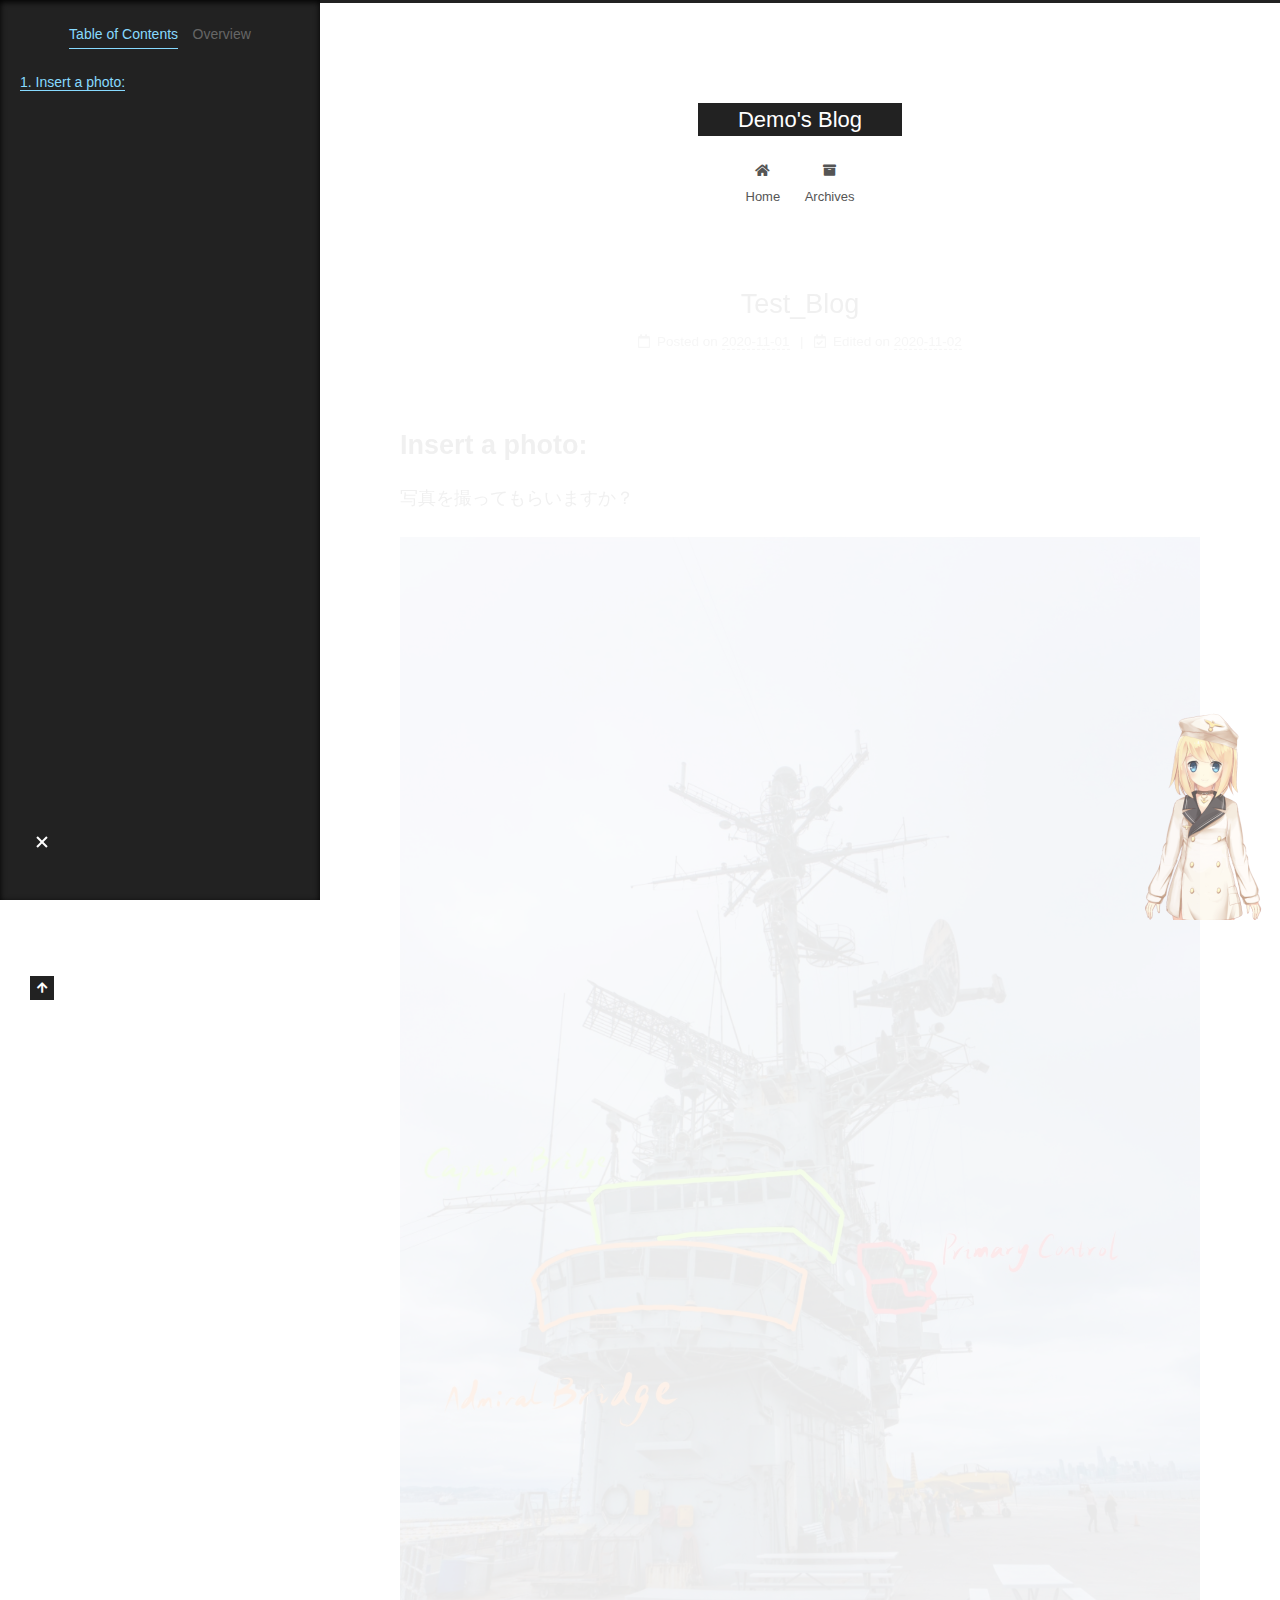
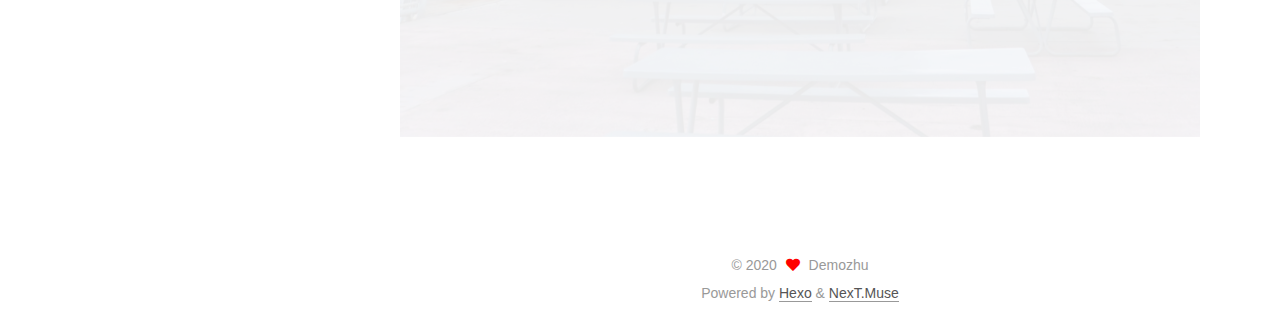
<file: 2020/11/01/InsertPicture/index.html>
<!DOCTYPE html>
<html lang="en">
<head>
  <meta charset="UTF-8">
<meta name="viewport" content="width=device-width, initial-scale=1, maximum-scale=2">
<meta name="theme-color" content="#222">
<meta name="generator" content="Hexo 5.2.0">
  <link rel="apple-touch-icon" sizes="180x180" href="/images/apple-touch-icon-next.png">
  <link rel="icon" type="image/png" sizes="32x32" href="/images/favicon-32x32-next.png">
  <link rel="icon" type="image/png" sizes="16x16" href="/images/favicon-16x16-next.png">
  <link rel="mask-icon" href="/images/logo.svg" color="#222">

<link rel="stylesheet" href="/css/main.css">


<link rel="stylesheet" href="/lib/font-awesome/css/all.min.css">

<script id="hexo-configurations">
    var NexT = window.NexT || {};
    var CONFIG = {"hostname":"example.com","root":"/","scheme":"Muse","version":"7.8.0","exturl":false,"sidebar":{"position":"left","display":"post","padding":18,"offset":12,"onmobile":false},"copycode":{"enable":false,"show_result":false,"style":null},"back2top":{"enable":true,"sidebar":false,"scrollpercent":false},"bookmark":{"enable":false,"color":"#222","save":"auto"},"fancybox":false,"mediumzoom":false,"lazyload":false,"pangu":false,"comments":{"style":"tabs","active":null,"storage":true,"lazyload":false,"nav":null},"algolia":{"hits":{"per_page":10},"labels":{"input_placeholder":"Search for Posts","hits_empty":"We didn't find any results for the search: ${query}","hits_stats":"${hits} results found in ${time} ms"}},"localsearch":{"enable":false,"trigger":"auto","top_n_per_article":1,"unescape":false,"preload":false},"motion":{"enable":true,"async":false,"transition":{"post_block":"fadeIn","post_header":"slideDownIn","post_body":"slideDownIn","coll_header":"slideLeftIn","sidebar":"slideUpIn"}}};
  </script>

  <meta name="description" content="Insert a photo:写真を撮ってもらいますか？">
<meta property="og:type" content="article">
<meta property="og:title" content="Test_Blog">
<meta property="og:url" content="http://example.com/2020/11/01/InsertPicture/index.html">
<meta property="og:site_name" content="Demo&#39;s Blog">
<meta property="og:description" content="Insert a photo:写真を撮ってもらいますか？">
<meta property="og:locale" content="en_US">
<meta property="og:image" content="http://example.com/images/Hornet_01.jpg">
<meta property="article:published_time" content="2020-11-01T20:45:30.000Z">
<meta property="article:modified_time" content="2020-11-03T01:26:44.011Z">
<meta property="article:author" content="Demozhu">
<meta name="twitter:card" content="summary">
<meta name="twitter:image" content="http://example.com/images/Hornet_01.jpg">

<link rel="canonical" href="http://example.com/2020/11/01/InsertPicture/">


<script id="page-configurations">
  // https://hexo.io/docs/variables.html
  CONFIG.page = {
    sidebar: "",
    isHome : false,
    isPost : true,
    lang   : 'en'
  };
</script>

  <title>Test_Blog | Demo's Blog</title>
  






  <noscript>
  <style>
  .use-motion .brand,
  .use-motion .menu-item,
  .sidebar-inner,
  .use-motion .post-block,
  .use-motion .pagination,
  .use-motion .comments,
  .use-motion .post-header,
  .use-motion .post-body,
  .use-motion .collection-header { opacity: initial; }

  .use-motion .site-title,
  .use-motion .site-subtitle {
    opacity: initial;
    top: initial;
  }

  .use-motion .logo-line-before i { left: initial; }
  .use-motion .logo-line-after i { right: initial; }
  </style>
</noscript>

</head>

<body itemscope itemtype="http://schema.org/WebPage">
  <div class="container use-motion">
    <div class="headband"></div>

    <header class="header" itemscope itemtype="http://schema.org/WPHeader">
      <div class="header-inner"><div class="site-brand-container">
  <div class="site-nav-toggle">
    <div class="toggle" aria-label="Toggle navigation bar">
      <span class="toggle-line toggle-line-first"></span>
      <span class="toggle-line toggle-line-middle"></span>
      <span class="toggle-line toggle-line-last"></span>
    </div>
  </div>

  <div class="site-meta">

    <a href="/" class="brand" rel="start">
      <span class="logo-line-before"><i></i></span>
      <h1 class="site-title">Demo's Blog</h1>
      <span class="logo-line-after"><i></i></span>
    </a>
  </div>

  <div class="site-nav-right">
    <div class="toggle popup-trigger">
    </div>
  </div>
</div>




<nav class="site-nav">
  <ul id="menu" class="main-menu menu">
        <li class="menu-item menu-item-home">

    <a href="/" rel="section"><i class="fa fa-home fa-fw"></i>Home</a>

  </li>
        <li class="menu-item menu-item-archives">

    <a href="/archives/" rel="section"><i class="fa fa-archive fa-fw"></i>Archives</a>

  </li>
  </ul>
</nav>




</div>
    </header>

    
  <div class="back-to-top">
    <i class="fa fa-arrow-up"></i>
    <span>0%</span>
  </div>


    <main class="main">
      <div class="main-inner">
        <div class="content-wrap">
          

          <div class="content post posts-expand">
            

    
  
  
  <article itemscope itemtype="http://schema.org/Article" class="post-block" lang="en">
    <link itemprop="mainEntityOfPage" href="http://example.com/2020/11/01/InsertPicture/">

    <span hidden itemprop="author" itemscope itemtype="http://schema.org/Person">
      <meta itemprop="image" content="/images/avatar.gif">
      <meta itemprop="name" content="Demozhu">
      <meta itemprop="description" content="">
    </span>

    <span hidden itemprop="publisher" itemscope itemtype="http://schema.org/Organization">
      <meta itemprop="name" content="Demo's Blog">
    </span>
      <header class="post-header">
        <h1 class="post-title" itemprop="name headline">
          Test_Blog
        </h1>

        <div class="post-meta">
            <span class="post-meta-item">
              <span class="post-meta-item-icon">
                <i class="far fa-calendar"></i>
              </span>
              <span class="post-meta-item-text">Posted on</span>

              <time title="Created: 2020-11-01 12:45:30" itemprop="dateCreated datePublished" datetime="2020-11-01T12:45:30-08:00">2020-11-01</time>
            </span>
              <span class="post-meta-item">
                <span class="post-meta-item-icon">
                  <i class="far fa-calendar-check"></i>
                </span>
                <span class="post-meta-item-text">Edited on</span>
                <time title="Modified: 2020-11-02 17:26:44" itemprop="dateModified" datetime="2020-11-02T17:26:44-08:00">2020-11-02</time>
              </span>

          

        </div>
      </header>

    
    
    
    <div class="post-body" itemprop="articleBody">

      
        <h1 id="Insert-a-photo"><a href="#Insert-a-photo" class="headerlink" title="Insert a photo:"></a>Insert a photo:</h1><p>写真を撮ってもらいますか？</p>
<p><img src="/images/Hornet_01.jpg"></p>

    </div>

    
    
    

      <footer class="post-footer">

        


        
      </footer>
    
  </article>
  
  
  



          </div>
          

<script>
  window.addEventListener('tabs:register', () => {
    let { activeClass } = CONFIG.comments;
    if (CONFIG.comments.storage) {
      activeClass = localStorage.getItem('comments_active') || activeClass;
    }
    if (activeClass) {
      let activeTab = document.querySelector(`a[href="#comment-${activeClass}"]`);
      if (activeTab) {
        activeTab.click();
      }
    }
  });
  if (CONFIG.comments.storage) {
    window.addEventListener('tabs:click', event => {
      if (!event.target.matches('.tabs-comment .tab-content .tab-pane')) return;
      let commentClass = event.target.classList[1];
      localStorage.setItem('comments_active', commentClass);
    });
  }
</script>

        </div>
          
  
  <div class="toggle sidebar-toggle">
    <span class="toggle-line toggle-line-first"></span>
    <span class="toggle-line toggle-line-middle"></span>
    <span class="toggle-line toggle-line-last"></span>
  </div>

  <aside class="sidebar">
    <div class="sidebar-inner">

      <ul class="sidebar-nav motion-element">
        <li class="sidebar-nav-toc">
          Table of Contents
        </li>
        <li class="sidebar-nav-overview">
          Overview
        </li>
      </ul>

      <!--noindex-->
      <div class="post-toc-wrap sidebar-panel">
          <div class="post-toc motion-element"><ol class="nav"><li class="nav-item nav-level-1"><a class="nav-link" href="#Insert-a-photo"><span class="nav-number">1.</span> <span class="nav-text">Insert a photo:</span></a></li></ol></div>
      </div>
      <!--/noindex-->

      <div class="site-overview-wrap sidebar-panel">
        <div class="site-author motion-element" itemprop="author" itemscope itemtype="http://schema.org/Person">
  <p class="site-author-name" itemprop="name">Demozhu</p>
  <div class="site-description" itemprop="description"></div>
</div>
<div class="site-state-wrap motion-element">
  <nav class="site-state">
      <div class="site-state-item site-state-posts">
          <a href="/archives/">
        
          <span class="site-state-item-count">1</span>
          <span class="site-state-item-name">posts</span>
        </a>
      </div>
  </nav>
</div>



      </div>

    </div>
  </aside>
  <div id="sidebar-dimmer"></div>


      </div>
    </main>

    <footer class="footer">
      <div class="footer-inner">
        

        

<div class="copyright">
  
  &copy; 
  <span itemprop="copyrightYear">2020</span>
  <span class="with-love">
    <i class="fa fa-heart"></i>
  </span>
  <span class="author" itemprop="copyrightHolder">Demozhu</span>
</div>
  <div class="powered-by">Powered by <a href="https://hexo.io/" class="theme-link" rel="noopener" target="_blank">Hexo</a> & <a href="https://muse.theme-next.org/" class="theme-link" rel="noopener" target="_blank">NexT.Muse</a>
  </div>

        








      </div>
    </footer>
  </div>

  
  <script src="/lib/anime.min.js"></script>
  <script src="/lib/velocity/velocity.min.js"></script>
  <script src="/lib/velocity/velocity.ui.min.js"></script>

<script src="/js/utils.js"></script>

<script src="/js/motion.js"></script>


<script src="/js/schemes/muse.js"></script>


<script src="/js/next-boot.js"></script>




  















  

  

<script src="/live2dw/lib/L2Dwidget.min.js?094cbace49a39548bed64abff5988b05"></script><script>L2Dwidget.init({"pluginRootPath":"live2dw/","pluginJsPath":"lib/","pluginModelPath":"assets/","tagMode":false,"debug":false,"model":{"jsonPath":"/live2dw/assets/z16.model.json"},"display":{"position":"right","width":150,"height":210},"mobile":{"show":true},"react":{"opacity":0.7},"log":false});</script></body>
</html>
</file>
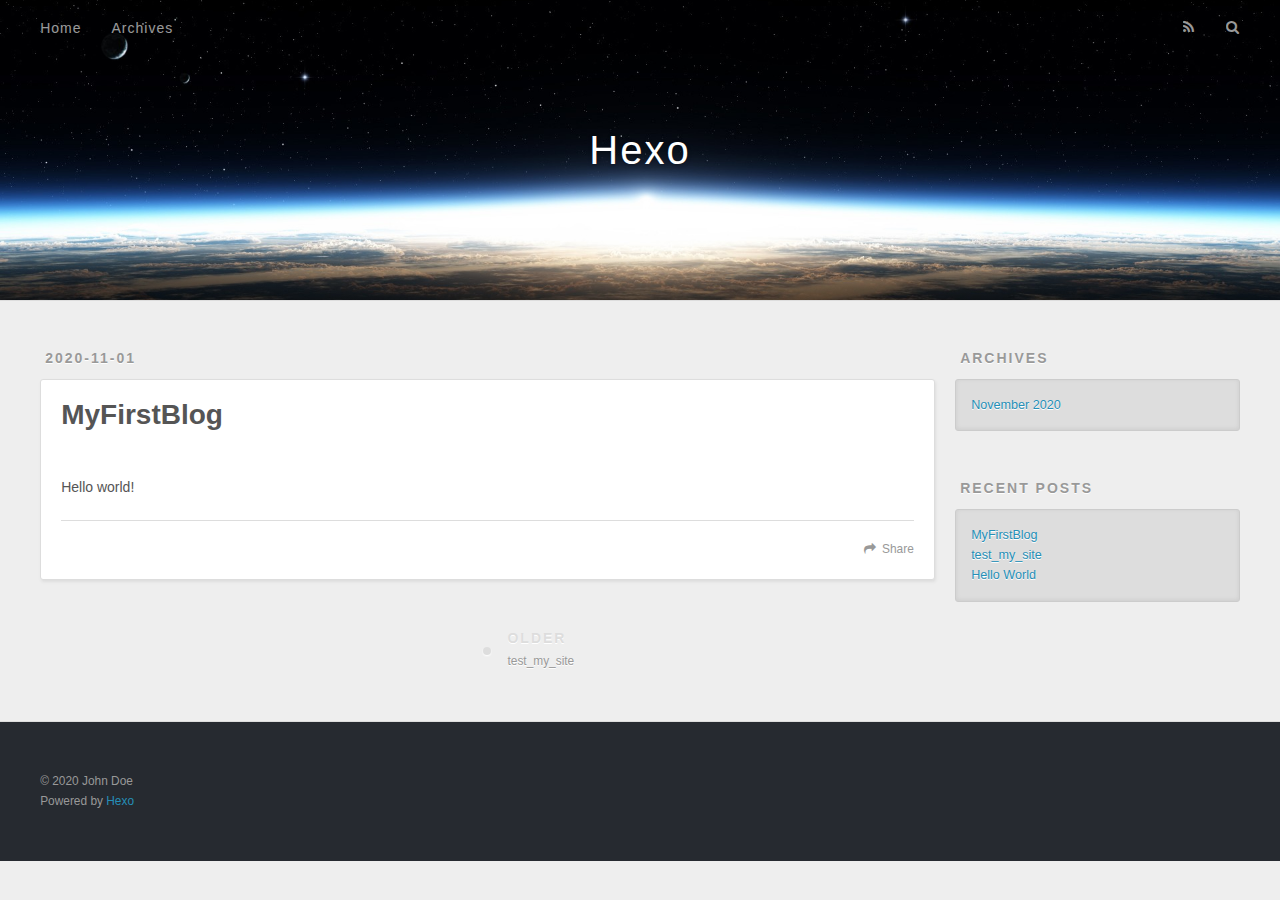
<file: 2020/11/01/MyFirstBlog/index.html>
<!DOCTYPE html>
<html>
<head>
  <meta charset="utf-8">
  

  
  <title>MyFirstBlog | Hexo</title>
  <meta name="viewport" content="width=device-width, initial-scale=1, maximum-scale=1">
  <meta name="description" content="Hello world!">
<meta property="og:type" content="article">
<meta property="og:title" content="MyFirstBlog">
<meta property="og:url" content="http://example.com/2020/11/01/MyFirstBlog/index.html">
<meta property="og:site_name" content="Hexo">
<meta property="og:description" content="Hello world!">
<meta property="og:locale" content="en_US">
<meta property="article:published_time" content="2020-11-01T20:54:44.000Z">
<meta property="article:modified_time" content="2020-11-01T20:56:07.983Z">
<meta property="article:author" content="John Doe">
<meta name="twitter:card" content="summary">
  
    <link rel="alternate" href="/atom.xml" title="Hexo" type="application/atom+xml">
  
  
    <link rel="icon" href="/favicon.png">
  
  
    <link href="//fonts.googleapis.com/css?family=Source+Code+Pro" rel="stylesheet" type="text/css">
  
  
<link rel="stylesheet" href="/css/style.css">

<meta name="generator" content="Hexo 5.2.0"></head>

<body>
  <div id="container">
    <div id="wrap">
      <header id="header">
  <div id="banner"></div>
  <div id="header-outer" class="outer">
    <div id="header-title" class="inner">
      <h1 id="logo-wrap">
        <a href="/" id="logo">Hexo</a>
      </h1>
      
    </div>
    <div id="header-inner" class="inner">
      <nav id="main-nav">
        <a id="main-nav-toggle" class="nav-icon"></a>
        
          <a class="main-nav-link" href="/">Home</a>
        
          <a class="main-nav-link" href="/archives">Archives</a>
        
      </nav>
      <nav id="sub-nav">
        
          <a id="nav-rss-link" class="nav-icon" href="/atom.xml" title="RSS Feed"></a>
        
        <a id="nav-search-btn" class="nav-icon" title="Search"></a>
      </nav>
      <div id="search-form-wrap">
        <form action="//google.com/search" method="get" accept-charset="UTF-8" class="search-form"><input type="search" name="q" class="search-form-input" placeholder="Search"><button type="submit" class="search-form-submit">&#xF002;</button><input type="hidden" name="sitesearch" value="http://example.com"></form>
      </div>
    </div>
  </div>
</header>
      <div class="outer">
        <section id="main"><article id="post-MyFirstBlog" class="article article-type-post" itemscope itemprop="blogPost">
  <div class="article-meta">
    <a href="/2020/11/01/MyFirstBlog/" class="article-date">
  <time datetime="2020-11-01T20:54:44.000Z" itemprop="datePublished">2020-11-01</time>
</a>
    
  </div>
  <div class="article-inner">
    
    
      <header class="article-header">
        
  
    <h1 class="article-title" itemprop="name">
      MyFirstBlog
    </h1>
  

      </header>
    
    <div class="article-entry" itemprop="articleBody">
      
        <p><br> Hello world!</p>

      
    </div>
    <footer class="article-footer">
      <a data-url="http://example.com/2020/11/01/MyFirstBlog/" data-id="ckgzuvf240000usuz3jmvda02" class="article-share-link">Share</a>
      
      
    </footer>
  </div>
  
    
<nav id="article-nav">
  
  
    <a href="/2020/11/01/test-my-site/" id="article-nav-older" class="article-nav-link-wrap">
      <strong class="article-nav-caption">Older</strong>
      <div class="article-nav-title">test_my_site</div>
    </a>
  
</nav>

  
</article>

</section>
        
          <aside id="sidebar">
  
    

  
    

  
    
  
    
  <div class="widget-wrap">
    <h3 class="widget-title">Archives</h3>
    <div class="widget">
      <ul class="archive-list"><li class="archive-list-item"><a class="archive-list-link" href="/archives/2020/11/">November 2020</a></li></ul>
    </div>
  </div>


  
    
  <div class="widget-wrap">
    <h3 class="widget-title">Recent Posts</h3>
    <div class="widget">
      <ul>
        
          <li>
            <a href="/2020/11/01/MyFirstBlog/">MyFirstBlog</a>
          </li>
        
          <li>
            <a href="/2020/11/01/test-my-site/">test_my_site</a>
          </li>
        
          <li>
            <a href="/2020/11/01/hello-world/">Hello World</a>
          </li>
        
      </ul>
    </div>
  </div>

  
</aside>
        
      </div>
      <footer id="footer">
  
  <div class="outer">
    <div id="footer-info" class="inner">
      &copy; 2020 John Doe<br>
      Powered by <a href="http://hexo.io/" target="_blank">Hexo</a>
    </div>
  </div>
</footer>
    </div>
    <nav id="mobile-nav">
  
    <a href="/" class="mobile-nav-link">Home</a>
  
    <a href="/archives" class="mobile-nav-link">Archives</a>
  
</nav>
    

<script src="//ajax.googleapis.com/ajax/libs/jquery/2.0.3/jquery.min.js"></script>


  
<link rel="stylesheet" href="/fancybox/jquery.fancybox.css">

  
<script src="/fancybox/jquery.fancybox.pack.js"></script>




<script src="/js/script.js"></script>




  </div>
</body>
</html>
</file>
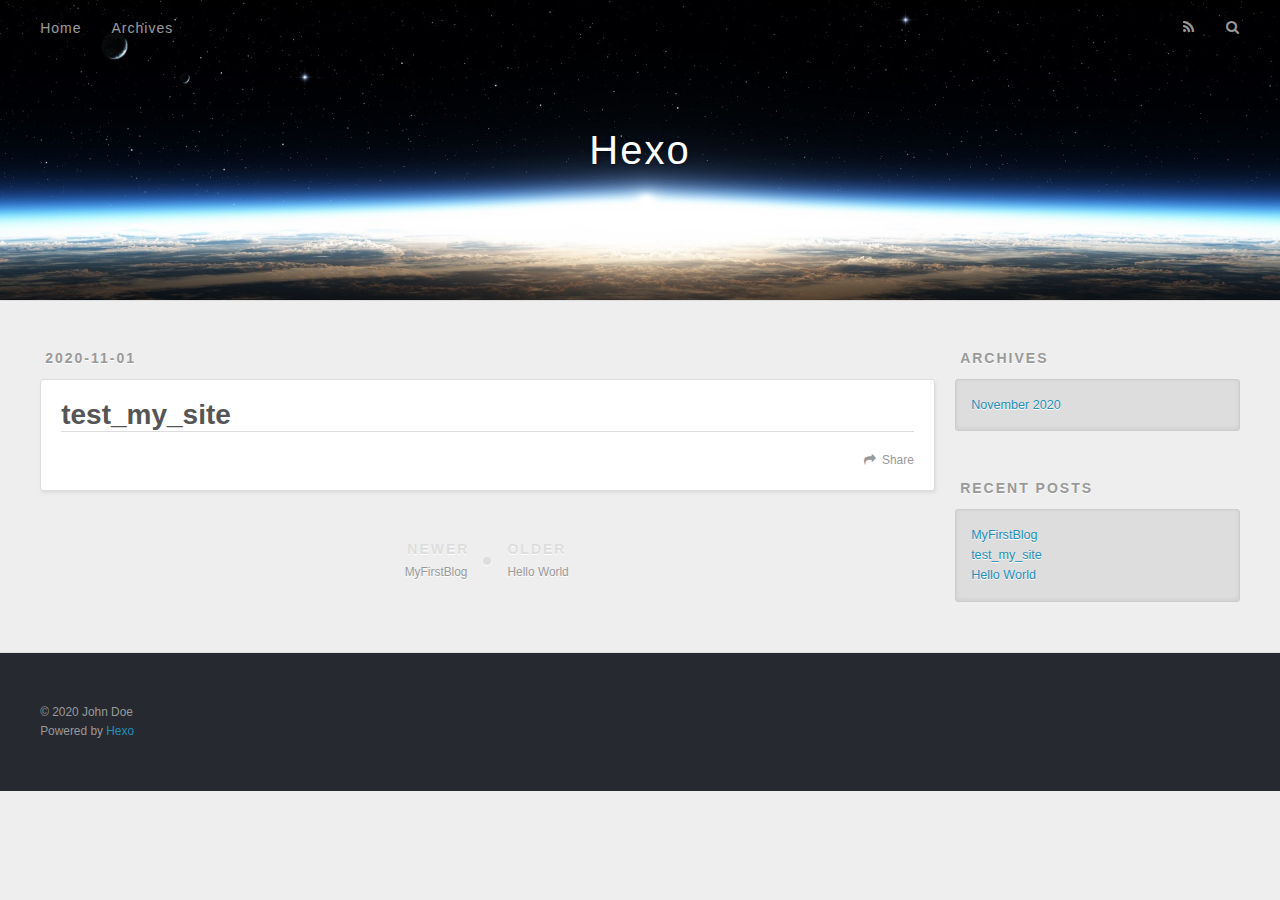
<file: 2020/11/01/test-my-site/index.html>
<!DOCTYPE html>
<html>
<head>
  <meta charset="utf-8">
  

  
  <title>test_my_site | Hexo</title>
  <meta name="viewport" content="width=device-width, initial-scale=1, maximum-scale=1">
  <meta property="og:type" content="article">
<meta property="og:title" content="test_my_site">
<meta property="og:url" content="http://example.com/2020/11/01/test-my-site/index.html">
<meta property="og:site_name" content="Hexo">
<meta property="og:locale" content="en_US">
<meta property="article:published_time" content="2020-11-01T20:45:30.000Z">
<meta property="article:modified_time" content="2020-11-01T20:45:30.962Z">
<meta property="article:author" content="John Doe">
<meta name="twitter:card" content="summary">
  
    <link rel="alternate" href="/atom.xml" title="Hexo" type="application/atom+xml">
  
  
    <link rel="icon" href="/favicon.png">
  
  
    <link href="//fonts.googleapis.com/css?family=Source+Code+Pro" rel="stylesheet" type="text/css">
  
  
<link rel="stylesheet" href="/css/style.css">

<meta name="generator" content="Hexo 5.2.0"></head>

<body>
  <div id="container">
    <div id="wrap">
      <header id="header">
  <div id="banner"></div>
  <div id="header-outer" class="outer">
    <div id="header-title" class="inner">
      <h1 id="logo-wrap">
        <a href="/" id="logo">Hexo</a>
      </h1>
      
    </div>
    <div id="header-inner" class="inner">
      <nav id="main-nav">
        <a id="main-nav-toggle" class="nav-icon"></a>
        
          <a class="main-nav-link" href="/">Home</a>
        
          <a class="main-nav-link" href="/archives">Archives</a>
        
      </nav>
      <nav id="sub-nav">
        
          <a id="nav-rss-link" class="nav-icon" href="/atom.xml" title="RSS Feed"></a>
        
        <a id="nav-search-btn" class="nav-icon" title="Search"></a>
      </nav>
      <div id="search-form-wrap">
        <form action="//google.com/search" method="get" accept-charset="UTF-8" class="search-form"><input type="search" name="q" class="search-form-input" placeholder="Search"><button type="submit" class="search-form-submit">&#xF002;</button><input type="hidden" name="sitesearch" value="http://example.com"></form>
      </div>
    </div>
  </div>
</header>
      <div class="outer">
        <section id="main"><article id="post-test-my-site" class="article article-type-post" itemscope itemprop="blogPost">
  <div class="article-meta">
    <a href="/2020/11/01/test-my-site/" class="article-date">
  <time datetime="2020-11-01T20:45:30.000Z" itemprop="datePublished">2020-11-01</time>
</a>
    
  </div>
  <div class="article-inner">
    
    
      <header class="article-header">
        
  
    <h1 class="article-title" itemprop="name">
      test_my_site
    </h1>
  

      </header>
    
    <div class="article-entry" itemprop="articleBody">
      
        
      
    </div>
    <footer class="article-footer">
      <a data-url="http://example.com/2020/11/01/test-my-site/" data-id="ckgzuvf290001usuz73um0dv1" class="article-share-link">Share</a>
      
      
    </footer>
  </div>
  
    
<nav id="article-nav">
  
    <a href="/2020/11/01/MyFirstBlog/" id="article-nav-newer" class="article-nav-link-wrap">
      <strong class="article-nav-caption">Newer</strong>
      <div class="article-nav-title">
        
          MyFirstBlog
        
      </div>
    </a>
  
  
    <a href="/2020/11/01/hello-world/" id="article-nav-older" class="article-nav-link-wrap">
      <strong class="article-nav-caption">Older</strong>
      <div class="article-nav-title">Hello World</div>
    </a>
  
</nav>

  
</article>

</section>
        
          <aside id="sidebar">
  
    

  
    

  
    
  
    
  <div class="widget-wrap">
    <h3 class="widget-title">Archives</h3>
    <div class="widget">
      <ul class="archive-list"><li class="archive-list-item"><a class="archive-list-link" href="/archives/2020/11/">November 2020</a></li></ul>
    </div>
  </div>


  
    
  <div class="widget-wrap">
    <h3 class="widget-title">Recent Posts</h3>
    <div class="widget">
      <ul>
        
          <li>
            <a href="/2020/11/01/MyFirstBlog/">MyFirstBlog</a>
          </li>
        
          <li>
            <a href="/2020/11/01/test-my-site/">test_my_site</a>
          </li>
        
          <li>
            <a href="/2020/11/01/hello-world/">Hello World</a>
          </li>
        
      </ul>
    </div>
  </div>

  
</aside>
        
      </div>
      <footer id="footer">
  
  <div class="outer">
    <div id="footer-info" class="inner">
      &copy; 2020 John Doe<br>
      Powered by <a href="http://hexo.io/" target="_blank">Hexo</a>
    </div>
  </div>
</footer>
    </div>
    <nav id="mobile-nav">
  
    <a href="/" class="mobile-nav-link">Home</a>
  
    <a href="/archives" class="mobile-nav-link">Archives</a>
  
</nav>
    

<script src="//ajax.googleapis.com/ajax/libs/jquery/2.0.3/jquery.min.js"></script>


  
<link rel="stylesheet" href="/fancybox/jquery.fancybox.css">

  
<script src="/fancybox/jquery.fancybox.pack.js"></script>




<script src="/js/script.js"></script>




  </div>
</body>
</html>
</file>
<file: css/main.css>
:root {
  --body-bg-color: #fff;
  --content-bg-color: #fff;
  --card-bg-color: #f5f5f5;
  --text-color: #555;
  --blockquote-color: #666;
  --link-color: #555;
  --link-hover-color: #222;
  --brand-color: #fff;
  --brand-hover-color: #fff;
  --table-row-odd-bg-color: #f9f9f9;
  --table-row-hover-bg-color: #f5f5f5;
  --menu-item-bg-color: #f5f5f5;
  --btn-default-bg: #222;
  --btn-default-color: #fff;
  --btn-default-border-color: #222;
  --btn-default-hover-bg: #fff;
  --btn-default-hover-color: #222;
  --btn-default-hover-border-color: #222;
}
html {
  line-height: 1.15; /* 1 */
  -webkit-text-size-adjust: 100%; /* 2 */
}
body {
  margin: 0;
}
main {
  display: block;
}
h1 {
  font-size: 2em;
  margin: 0.67em 0;
}
hr {
  box-sizing: content-box; /* 1 */
  height: 0; /* 1 */
  overflow: visible; /* 2 */
}
pre {
  font-family: monospace, monospace; /* 1 */
  font-size: 1em; /* 2 */
}
a {
  background: transparent;
}
abbr[title] {
  border-bottom: none; /* 1 */
  text-decoration: underline; /* 2 */
  text-decoration: underline dotted; /* 2 */
}
b,
strong {
  font-weight: bolder;
}
code,
kbd,
samp {
  font-family: monospace, monospace; /* 1 */
  font-size: 1em; /* 2 */
}
small {
  font-size: 80%;
}
sub,
sup {
  font-size: 75%;
  line-height: 0;
  position: relative;
  vertical-align: baseline;
}
sub {
  bottom: -0.25em;
}
sup {
  top: -0.5em;
}
img {
  border-style: none;
}
button,
input,
optgroup,
select,
textarea {
  font-family: inherit; /* 1 */
  font-size: 100%; /* 1 */
  line-height: 1.15; /* 1 */
  margin: 0; /* 2 */
}
button,
input {
/* 1 */
  overflow: visible;
}
button,
select {
/* 1 */
  text-transform: none;
}
button,
[type='button'],
[type='reset'],
[type='submit'] {
  -webkit-appearance: button;
}
button::-moz-focus-inner,
[type='button']::-moz-focus-inner,
[type='reset']::-moz-focus-inner,
[type='submit']::-moz-focus-inner {
  border-style: none;
  padding: 0;
}
button:-moz-focusring,
[type='button']:-moz-focusring,
[type='reset']:-moz-focusring,
[type='submit']:-moz-focusring {
  outline: 1px dotted ButtonText;
}
fieldset {
  padding: 0.35em 0.75em 0.625em;
}
legend {
  box-sizing: border-box; /* 1 */
  color: inherit; /* 2 */
  display: table; /* 1 */
  max-width: 100%; /* 1 */
  padding: 0; /* 3 */
  white-space: normal; /* 1 */
}
progress {
  vertical-align: baseline;
}
textarea {
  overflow: auto;
}
[type='checkbox'],
[type='radio'] {
  box-sizing: border-box; /* 1 */
  padding: 0; /* 2 */
}
[type='number']::-webkit-inner-spin-button,
[type='number']::-webkit-outer-spin-button {
  height: auto;
}
[type='search'] {
  outline-offset: -2px; /* 2 */
  -webkit-appearance: textfield; /* 1 */
}
[type='search']::-webkit-search-decoration {
  -webkit-appearance: none;
}
::-webkit-file-upload-button {
  font: inherit; /* 2 */
  -webkit-appearance: button; /* 1 */
}
details {
  display: block;
}
summary {
  display: list-item;
}
template {
  display: none;
}
[hidden] {
  display: none;
}
::selection {
  background: #262a30;
  color: #eee;
}
html,
body {
  height: 100%;
}
body {
  background: var(--body-bg-color);
  color: var(--text-color);
  font-family: 'Lato', "PingFang SC", "Microsoft YaHei", sans-serif;
  font-size: 1em;
  line-height: 2;
}
@media (max-width: 991px) {
  body {
    padding-left: 0 !important;
    padding-right: 0 !important;
  }
}
h1,
h2,
h3,
h4,
h5,
h6 {
  font-family: 'Lato', "PingFang SC", "Microsoft YaHei", sans-serif;
  font-weight: bold;
  line-height: 1.5;
  margin: 20px 0 15px;
}
h1 {
  font-size: 1.5em;
}
h2 {
  font-size: 1.375em;
}
h3 {
  font-size: 1.25em;
}
h4 {
  font-size: 1.125em;
}
h5 {
  font-size: 1em;
}
h6 {
  font-size: 0.875em;
}
p {
  margin: 0 0 20px 0;
}
a,
span.exturl {
  border-bottom: 1px solid #999;
  color: var(--link-color);
  outline: 0;
  text-decoration: none;
  overflow-wrap: break-word;
  word-wrap: break-word;
  cursor: pointer;
}
a:hover,
span.exturl:hover {
  border-bottom-color: var(--link-hover-color);
  color: var(--link-hover-color);
}
iframe,
img,
video {
  display: block;
  margin-left: auto;
  margin-right: auto;
  max-width: 100%;
}
hr {
  background-image: repeating-linear-gradient(-45deg, #ddd, #ddd 4px, transparent 4px, transparent 8px);
  border: 0;
  height: 3px;
  margin: 40px 0;
}
blockquote {
  border-left: 4px solid #ddd;
  color: var(--blockquote-color);
  margin: 0;
  padding: 0 15px;
}
blockquote cite::before {
  content: '-';
  padding: 0 5px;
}
dt {
  font-weight: bold;
}
dd {
  margin: 0;
  padding: 0;
}
kbd {
  background-color: #f5f5f5;
  background-image: linear-gradient(#eee, #fff, #eee);
  border: 1px solid #ccc;
  border-radius: 0.2em;
  box-shadow: 0.1em 0.1em 0.2em rgba(0,0,0,0.1);
  color: #555;
  font-family: inherit;
  padding: 0.1em 0.3em;
  white-space: nowrap;
}
.table-container {
  overflow: auto;
}
table {
  border-collapse: collapse;
  border-spacing: 0;
  font-size: 0.875em;
  margin: 0 0 20px 0;
  width: 100%;
}
tbody tr:nth-of-type(odd) {
  background: var(--table-row-odd-bg-color);
}
tbody tr:hover {
  background: var(--table-row-hover-bg-color);
}
caption,
th,
td {
  font-weight: normal;
  padding: 8px;
  vertical-align: middle;
}
th,
td {
  border: 1px solid #ddd;
  border-bottom: 3px solid #ddd;
}
th {
  font-weight: 700;
  padding-bottom: 10px;
}
td {
  border-bottom-width: 1px;
}
.btn {
  background: var(--btn-default-bg);
  border: 2px solid var(--btn-default-border-color);
  border-radius: 0;
  color: var(--btn-default-color);
  display: inline-block;
  font-size: 0.875em;
  line-height: 2;
  padding: 0 20px;
  text-decoration: none;
  transition-property: background-color;
  transition-delay: 0s;
  transition-duration: 0.2s;
  transition-timing-function: ease-in-out;
}
.btn:hover {
  background: var(--btn-default-hover-bg);
  border-color: var(--btn-default-hover-border-color);
  color: var(--btn-default-hover-color);
}
.btn + .btn {
  margin: 0 0 8px 8px;
}
.btn .fa-fw {
  text-align: left;
  width: 1.285714285714286em;
}
.toggle {
  line-height: 0;
}
.toggle .toggle-line {
  background: #fff;
  display: inline-block;
  height: 2px;
  left: 0;
  position: relative;
  top: 0;
  transition: all 0.4s;
  vertical-align: top;
  width: 100%;
}
.toggle .toggle-line:not(:first-child) {
  margin-top: 3px;
}
.toggle.toggle-arrow .toggle-line-first {
  left: 50%;
  top: 2px;
  transform: rotate(45deg);
  width: 50%;
}
.toggle.toggle-arrow .toggle-line-middle {
  left: 2px;
  width: 90%;
}
.toggle.toggle-arrow .toggle-line-last {
  left: 50%;
  top: -2px;
  transform: rotate(-45deg);
  width: 50%;
}
.toggle.toggle-close .toggle-line-first {
  transform: rotate(-45deg);
  top: 5px;
}
.toggle.toggle-close .toggle-line-middle {
  opacity: 0;
}
.toggle.toggle-close .toggle-line-last {
  transform: rotate(45deg);
  top: -5px;
}
.highlight,
pre {
  background: #f7f7f7;
  color: #4d4d4c;
  line-height: 1.6;
  margin: 0 auto 20px;
}
pre,
code {
  font-family: consolas, Menlo, monospace, "PingFang SC", "Microsoft YaHei";
}
code {
  background: #eee;
  border-radius: 3px;
  color: #555;
  padding: 2px 4px;
  overflow-wrap: break-word;
  word-wrap: break-word;
}
.highlight *::selection {
  background: #d6d6d6;
}
.highlight pre {
  border: 0;
  margin: 0;
  padding: 10px 0;
}
.highlight table {
  border: 0;
  margin: 0;
  width: auto;
}
.highlight td {
  border: 0;
  padding: 0;
}
.highlight figcaption {
  background: #eff2f3;
  color: #4d4d4c;
  display: flex;
  font-size: 0.875em;
  justify-content: space-between;
  line-height: 1.2;
  padding: 0.5em;
}
.highlight figcaption a {
  color: #4d4d4c;
}
.highlight figcaption a:hover {
  border-bottom-color: #4d4d4c;
}
.highlight .gutter {
  -moz-user-select: none;
  -ms-user-select: none;
  -webkit-user-select: none;
  user-select: none;
}
.highlight .gutter pre {
  background: #eff2f3;
  color: #869194;
  padding-left: 10px;
  padding-right: 10px;
  text-align: right;
}
.highlight .code pre {
  background: #f7f7f7;
  padding-left: 10px;
  width: 100%;
}
.gist table {
  width: auto;
}
.gist table td {
  border: 0;
}
pre {
  overflow: auto;
  padding: 10px;
}
pre code {
  background: none;
  color: #4d4d4c;
  font-size: 0.875em;
  padding: 0;
  text-shadow: none;
}
pre .deletion {
  background: #fdd;
}
pre .addition {
  background: #dfd;
}
pre .meta {
  color: #eab700;
  -moz-user-select: none;
  -ms-user-select: none;
  -webkit-user-select: none;
  user-select: none;
}
pre .comment {
  color: #8e908c;
}
pre .variable,
pre .attribute,
pre .tag,
pre .name,
pre .regexp,
pre .ruby .constant,
pre .xml .tag .title,
pre .xml .pi,
pre .xml .doctype,
pre .html .doctype,
pre .css .id,
pre .css .class,
pre .css .pseudo {
  color: #c82829;
}
pre .number,
pre .preprocessor,
pre .built_in,
pre .builtin-name,
pre .literal,
pre .params,
pre .constant,
pre .command {
  color: #f5871f;
}
pre .ruby .class .title,
pre .css .rules .attribute,
pre .string,
pre .symbol,
pre .value,
pre .inheritance,
pre .header,
pre .ruby .symbol,
pre .xml .cdata,
pre .special,
pre .formula {
  color: #718c00;
}
pre .title,
pre .css .hexcolor {
  color: #3e999f;
}
pre .function,
pre .python .decorator,
pre .python .title,
pre .ruby .function .title,
pre .ruby .title .keyword,
pre .perl .sub,
pre .javascript .title,
pre .coffeescript .title {
  color: #4271ae;
}
pre .keyword,
pre .javascript .function {
  color: #8959a8;
}
.blockquote-center {
  border-left: none;
  margin: 40px 0;
  padding: 0;
  position: relative;
  text-align: center;
}
.blockquote-center .fa {
  display: block;
  opacity: 0.6;
  position: absolute;
  width: 100%;
}
.blockquote-center .fa-quote-left {
  border-top: 1px solid #ccc;
  text-align: left;
  top: -20px;
}
.blockquote-center .fa-quote-right {
  border-bottom: 1px solid #ccc;
  text-align: right;
  bottom: -20px;
}
.blockquote-center p,
.blockquote-center div {
  text-align: center;
}
.post-body .group-picture img {
  margin: 0 auto;
  padding: 0 3px;
}
.group-picture-row {
  margin-bottom: 6px;
  overflow: hidden;
}
.group-picture-column {
  float: left;
  margin-bottom: 10px;
}
.post-body .label {
  color: #555;
  display: inline;
  padding: 0 2px;
}
.post-body .label.default {
  background: #f0f0f0;
}
.post-body .label.primary {
  background: #efe6f7;
}
.post-body .label.info {
  background: #e5f2f8;
}
.post-body .label.success {
  background: #e7f4e9;
}
.post-body .label.warning {
  background: #fcf6e1;
}
.post-body .label.danger {
  background: #fae8eb;
}
.post-body .tabs {
  margin-bottom: 20px;
}
.post-body .tabs,
.tabs-comment {
  display: block;
  padding-top: 10px;
  position: relative;
}
.post-body .tabs ul.nav-tabs,
.tabs-comment ul.nav-tabs {
  display: flex;
  flex-wrap: wrap;
  margin: 0;
  margin-bottom: -1px;
  padding: 0;
}
@media (max-width: 413px) {
  .post-body .tabs ul.nav-tabs,
  .tabs-comment ul.nav-tabs {
    display: block;
    margin-bottom: 5px;
  }
}
.post-body .tabs ul.nav-tabs li.tab,
.tabs-comment ul.nav-tabs li.tab {
  border-bottom: 1px solid #ddd;
  border-left: 1px solid transparent;
  border-right: 1px solid transparent;
  border-top: 3px solid transparent;
  flex-grow: 1;
  list-style-type: none;
  border-radius: 0 0 0 0;
}
@media (max-width: 413px) {
  .post-body .tabs ul.nav-tabs li.tab,
  .tabs-comment ul.nav-tabs li.tab {
    border-bottom: 1px solid transparent;
    border-left: 3px solid transparent;
    border-right: 1px solid transparent;
    border-top: 1px solid transparent;
  }
}
@media (max-width: 413px) {
  .post-body .tabs ul.nav-tabs li.tab,
  .tabs-comment ul.nav-tabs li.tab {
    border-radius: 0;
  }
}
.post-body .tabs ul.nav-tabs li.tab a,
.tabs-comment ul.nav-tabs li.tab a {
  border-bottom: initial;
  display: block;
  line-height: 1.8;
  outline: 0;
  padding: 0.25em 0.75em;
  text-align: center;
  transition-delay: 0s;
  transition-duration: 0.2s;
  transition-timing-function: ease-out;
}
.post-body .tabs ul.nav-tabs li.tab a i,
.tabs-comment ul.nav-tabs li.tab a i {
  width: 1.285714285714286em;
}
.post-body .tabs ul.nav-tabs li.tab.active,
.tabs-comment ul.nav-tabs li.tab.active {
  border-bottom: 1px solid transparent;
  border-left: 1px solid #ddd;
  border-right: 1px solid #ddd;
  border-top: 3px solid #fc6423;
}
@media (max-width: 413px) {
  .post-body .tabs ul.nav-tabs li.tab.active,
  .tabs-comment ul.nav-tabs li.tab.active {
    border-bottom: 1px solid #ddd;
    border-left: 3px solid #fc6423;
    border-right: 1px solid #ddd;
    border-top: 1px solid #ddd;
  }
}
.post-body .tabs ul.nav-tabs li.tab.active a,
.tabs-comment ul.nav-tabs li.tab.active a {
  color: var(--link-color);
  cursor: default;
}
.post-body .tabs .tab-content .tab-pane,
.tabs-comment .tab-content .tab-pane {
  border: 1px solid #ddd;
  border-top: 0;
  padding: 20px 20px 0 20px;
  border-radius: 0;
}
.post-body .tabs .tab-content .tab-pane:not(.active),
.tabs-comment .tab-content .tab-pane:not(.active) {
  display: none;
}
.post-body .tabs .tab-content .tab-pane.active,
.tabs-comment .tab-content .tab-pane.active {
  display: block;
}
.post-body .tabs .tab-content .tab-pane.active:nth-of-type(1),
.tabs-comment .tab-content .tab-pane.active:nth-of-type(1) {
  border-radius: 0 0 0 0;
}
@media (max-width: 413px) {
  .post-body .tabs .tab-content .tab-pane.active:nth-of-type(1),
  .tabs-comment .tab-content .tab-pane.active:nth-of-type(1) {
    border-radius: 0;
  }
}
.post-body .note {
  border-radius: 3px;
  margin-bottom: 20px;
  padding: 1em;
  position: relative;
  border: 1px solid #eee;
  border-left-width: 5px;
}
.post-body .note h2,
.post-body .note h3,
.post-body .note h4,
.post-body .note h5,
.post-body .note h6 {
  margin-top: 0;
  border-bottom: initial;
  margin-bottom: 0;
  padding-top: 0;
}
.post-body .note p:first-child,
.post-body .note ul:first-child,
.post-body .note ol:first-child,
.post-body .note table:first-child,
.post-body .note pre:first-child,
.post-body .note blockquote:first-child,
.post-body .note img:first-child {
  margin-top: 0;
}
.post-body .note p:last-child,
.post-body .note ul:last-child,
.post-body .note ol:last-child,
.post-body .note table:last-child,
.post-body .note pre:last-child,
.post-body .note blockquote:last-child,
.post-body .note img:last-child {
  margin-bottom: 0;
}
.post-body .note.default {
  border-left-color: #777;
}
.post-body .note.default h2,
.post-body .note.default h3,
.post-body .note.default h4,
.post-body .note.default h5,
.post-body .note.default h6 {
  color: #777;
}
.post-body .note.primary {
  border-left-color: #6f42c1;
}
.post-body .note.primary h2,
.post-body .note.primary h3,
.post-body .note.primary h4,
.post-body .note.primary h5,
.post-body .note.primary h6 {
  color: #6f42c1;
}
.post-body .note.info {
  border-left-color: #428bca;
}
.post-body .note.info h2,
.post-body .note.info h3,
.post-body .note.info h4,
.post-body .note.info h5,
.post-body .note.info h6 {
  color: #428bca;
}
.post-body .note.success {
  border-left-color: #5cb85c;
}
.post-body .note.success h2,
.post-body .note.success h3,
.post-body .note.success h4,
.post-body .note.success h5,
.post-body .note.success h6 {
  color: #5cb85c;
}
.post-body .note.warning {
  border-left-color: #f0ad4e;
}
.post-body .note.warning h2,
.post-body .note.warning h3,
.post-body .note.warning h4,
.post-body .note.warning h5,
.post-body .note.warning h6 {
  color: #f0ad4e;
}
.post-body .note.danger {
  border-left-color: #d9534f;
}
.post-body .note.danger h2,
.post-body .note.danger h3,
.post-body .note.danger h4,
.post-body .note.danger h5,
.post-body .note.danger h6 {
  color: #d9534f;
}
.pagination .prev,
.pagination .next,
.pagination .page-number,
.pagination .space {
  display: inline-block;
  margin: 0 10px;
  padding: 0 11px;
  position: relative;
  top: -1px;
}
@media (max-width: 767px) {
  .pagination .prev,
  .pagination .next,
  .pagination .page-number,
  .pagination .space {
    margin: 0 5px;
  }
}
.pagination {
  border-top: 1px solid #eee;
  margin: 120px 0 0;
  text-align: center;
}
.pagination .prev,
.pagination .next,
.pagination .page-number {
  border-bottom: 0;
  border-top: 1px solid #eee;
  transition-property: border-color;
  transition-delay: 0s;
  transition-duration: 0.2s;
  transition-timing-function: ease-in-out;
}
.pagination .prev:hover,
.pagination .next:hover,
.pagination .page-number:hover {
  border-top-color: #222;
}
.pagination .space {
  margin: 0;
  padding: 0;
}
.pagination .prev {
  margin-left: 0;
}
.pagination .next {
  margin-right: 0;
}
.pagination .page-number.current {
  background: #ccc;
  border-top-color: #ccc;
  color: #fff;
}
@media (max-width: 767px) {
  .pagination {
    border-top: none;
  }
  .pagination .prev,
  .pagination .next,
  .pagination .page-number {
    border-bottom: 1px solid #eee;
    border-top: 0;
    margin-bottom: 10px;
    padding: 0 10px;
  }
  .pagination .prev:hover,
  .pagination .next:hover,
  .pagination .page-number:hover {
    border-bottom-color: #222;
  }
}
.comments {
  margin-top: 60px;
  overflow: hidden;
}
.comment-button-group {
  display: flex;
  flex-wrap: wrap-reverse;
  justify-content: center;
  margin: 1em 0;
}
.comment-button-group .comment-button {
  margin: 0.1em 0.2em;
}
.comment-button-group .comment-button.active {
  background: var(--btn-default-hover-bg);
  border-color: var(--btn-default-hover-border-color);
  color: var(--btn-default-hover-color);
}
.comment-position {
  display: none;
}
.comment-position.active {
  display: block;
}
.tabs-comment {
  background: var(--content-bg-color);
  margin-top: 4em;
  padding-top: 0;
}
.tabs-comment .comments {
  border: 0;
  box-shadow: none;
  margin-top: 0;
  padding-top: 0;
}
.container {
  min-height: 100%;
  position: relative;
}
.main-inner {
  margin: 0 auto;
  width: 700px;
}
@media (min-width: 1200px) {
  .main-inner {
    width: 800px;
  }
}
@media (min-width: 1600px) {
  .main-inner {
    width: 900px;
  }
}
@media (max-width: 767px) {
  .content-wrap {
    padding: 0 20px;
  }
}
.header {
  background: transparent;
}
.header-inner {
  margin: 0 auto;
  width: 700px;
}
@media (min-width: 1200px) {
  .header-inner {
    width: 800px;
  }
}
@media (min-width: 1600px) {
  .header-inner {
    width: 900px;
  }
}
.site-brand-container {
  display: flex;
  flex-shrink: 0;
  padding: 0 10px;
}
.headband {
  background: #222;
  height: 3px;
}
.site-meta {
  flex-grow: 1;
  text-align: center;
}
@media (max-width: 767px) {
  .site-meta {
    text-align: center;
  }
}
.brand {
  border-bottom: none;
  color: var(--brand-color);
  display: inline-block;
  line-height: 1.375em;
  padding: 0 40px;
  position: relative;
}
.brand:hover {
  color: var(--brand-hover-color);
}
.site-title {
  font-family: 'Lato', "PingFang SC", "Microsoft YaHei", sans-serif;
  font-size: 1.375em;
  font-weight: normal;
  margin: 0;
}
.site-subtitle {
  color: #999;
  font-size: 0.8125em;
  margin: 10px 0;
}
.use-motion .brand {
  opacity: 0;
}
.use-motion .site-title,
.use-motion .site-subtitle,
.use-motion .custom-logo-image {
  opacity: 0;
  position: relative;
  top: -10px;
}
.site-nav-toggle,
.site-nav-right {
  display: none;
}
@media (max-width: 767px) {
  .site-nav-toggle,
  .site-nav-right {
    display: flex;
    flex-direction: column;
    justify-content: center;
  }
}
.site-nav-toggle .toggle,
.site-nav-right .toggle {
  color: var(--text-color);
  padding: 10px;
  width: 22px;
}
.site-nav-toggle .toggle .toggle-line,
.site-nav-right .toggle .toggle-line {
  background: var(--text-color);
  border-radius: 1px;
}
.site-nav {
  display: block;
}
@media (max-width: 767px) {
  .site-nav {
    clear: both;
    display: none;
  }
}
.site-nav.site-nav-on {
  display: block;
}
.menu {
  margin-top: 20px;
  padding-left: 0;
  text-align: center;
}
.menu-item {
  display: inline-block;
  list-style: none;
  margin: 0 10px;
}
@media (max-width: 767px) {
  .menu-item {
    display: block;
    margin-top: 10px;
  }
  .menu-item.menu-item-search {
    display: none;
  }
}
.menu-item a,
.menu-item span.exturl {
  border-bottom: 0;
  display: block;
  font-size: 0.8125em;
  transition-property: border-color;
  transition-delay: 0s;
  transition-duration: 0.2s;
  transition-timing-function: ease-in-out;
}
@media (hover: none) {
  .menu-item a:hover,
  .menu-item span.exturl:hover {
    border-bottom-color: transparent !important;
  }
}
.menu-item .fa,
.menu-item .fab,
.menu-item .far,
.menu-item .fas {
  margin-right: 8px;
}
.menu-item .badge {
  display: inline-block;
  font-weight: bold;
  line-height: 1;
  margin-left: 0.35em;
  margin-top: 0.35em;
  text-align: center;
  white-space: nowrap;
}
@media (max-width: 767px) {
  .menu-item .badge {
    float: right;
    margin-left: 0;
  }
}
.menu-item-active a,
.menu .menu-item a:hover,
.menu .menu-item span.exturl:hover {
  background: var(--menu-item-bg-color);
}
.use-motion .menu-item {
  opacity: 0;
}
.sidebar {
  background: #222;
  bottom: 0;
  box-shadow: inset 0 2px 6px #000;
  position: fixed;
  top: 0;
}
@media (max-width: 991px) {
  .sidebar {
    display: none;
  }
}
.sidebar-inner {
  color: #999;
  padding: 18px 10px;
  text-align: center;
}
.cc-license {
  margin-top: 10px;
  text-align: center;
}
.cc-license .cc-opacity {
  border-bottom: none;
  opacity: 0.7;
}
.cc-license .cc-opacity:hover {
  opacity: 0.9;
}
.cc-license img {
  display: inline-block;
}
.site-author-image {
  border: 2px solid #333;
  display: block;
  margin: 0 auto;
  max-width: 96px;
  padding: 2px;
}
.site-author-name {
  color: #f5f5f5;
  font-weight: normal;
  margin: 5px 0 0;
  text-align: center;
}
.site-description {
  color: #999;
  font-size: 1em;
  margin-top: 5px;
  text-align: center;
}
.links-of-author {
  margin-top: 15px;
}
.links-of-author a,
.links-of-author span.exturl {
  border-bottom-color: #555;
  display: inline-block;
  font-size: 0.8125em;
  margin-bottom: 10px;
  margin-right: 10px;
  vertical-align: middle;
}
.links-of-author a::before,
.links-of-author span.exturl::before {
  background: #de610b;
  border-radius: 50%;
  content: ' ';
  display: inline-block;
  height: 4px;
  margin-right: 3px;
  vertical-align: middle;
  width: 4px;
}
.sidebar-button {
  margin-top: 15px;
}
.sidebar-button a {
  border: 1px solid #fc6423;
  border-radius: 4px;
  color: #fc6423;
  display: inline-block;
  padding: 0 15px;
}
.sidebar-button a .fa,
.sidebar-button a .fab,
.sidebar-button a .far,
.sidebar-button a .fas {
  margin-right: 5px;
}
.sidebar-button a:hover {
  background: #fc6423;
  border: 1px solid #fc6423;
  color: #fff;
}
.sidebar-button a:hover .fa,
.sidebar-button a:hover .fab,
.sidebar-button a:hover .far,
.sidebar-button a:hover .fas {
  color: #fff;
}
.links-of-blogroll {
  font-size: 0.8125em;
  margin-top: 10px;
}
.links-of-blogroll-title {
  font-size: 0.875em;
  font-weight: 600;
  margin-top: 0;
}
.links-of-blogroll-list {
  list-style: none;
  margin: 0;
  padding: 0;
}
#sidebar-dimmer {
  display: none;
}
@media (max-width: 767px) {
  #sidebar-dimmer {
    background: #000;
    display: block;
    height: 100%;
    left: 100%;
    opacity: 0;
    position: fixed;
    top: 0;
    width: 100%;
    z-index: 1100;
  }
  .sidebar-active + #sidebar-dimmer {
    opacity: 0.7;
    transform: translateX(-100%);
    transition: opacity 0.5s;
  }
}
.sidebar-nav {
  margin: 0;
  padding-bottom: 20px;
  padding-left: 0;
}
.sidebar-nav li {
  border-bottom: 1px solid transparent;
  color: #666;
  cursor: pointer;
  display: inline-block;
  font-size: 0.875em;
}
.sidebar-nav li.sidebar-nav-overview {
  margin-left: 10px;
}
.sidebar-nav li:hover {
  color: #f5f5f5;
}
.sidebar-nav .sidebar-nav-active {
  border-bottom-color: #87daff;
  color: #87daff;
}
.sidebar-nav .sidebar-nav-active:hover {
  color: #87daff;
}
.sidebar-panel {
  display: none;
  overflow-x: hidden;
  overflow-y: auto;
}
.sidebar-panel-active {
  display: block;
}
.sidebar-toggle {
  background: #222;
  bottom: 45px;
  cursor: pointer;
  height: 14px;
  left: 30px;
  padding: 5px;
  position: fixed;
  width: 14px;
  z-index: 1300;
}
@media (max-width: 991px) {
  .sidebar-toggle {
    left: 20px;
    opacity: 0.8;
    display: none;
  }
}
.sidebar-toggle:hover .toggle-line {
  background: #87daff;
}
.post-toc {
  font-size: 0.875em;
}
.post-toc ol {
  list-style: none;
  margin: 0;
  padding: 0 2px 5px 10px;
  text-align: left;
}
.post-toc ol > ol {
  padding-left: 0;
}
.post-toc ol a {
  transition-property: all;
  transition-delay: 0s;
  transition-duration: 0.2s;
  transition-timing-function: ease-in-out;
}
.post-toc .nav-item {
  line-height: 1.8;
  overflow: hidden;
  text-overflow: ellipsis;
  white-space: nowrap;
}
.post-toc .nav .nav-child {
  display: none;
}
.post-toc .nav .active > .nav-child {
  display: block;
}
.post-toc .nav .active-current > .nav-child {
  display: block;
}
.post-toc .nav .active-current > .nav-child > .nav-item {
  display: block;
}
.post-toc .nav .active > a {
  border-bottom-color: #87daff;
  color: #87daff;
}
.post-toc .nav .active-current > a {
  color: #87daff;
}
.post-toc .nav .active-current > a:hover {
  color: #87daff;
}
.site-state {
  display: flex;
  justify-content: center;
  line-height: 1.4;
  margin-top: 10px;
  overflow: hidden;
  text-align: center;
  white-space: nowrap;
}
.site-state-item {
  padding: 0 15px;
}
.site-state-item:not(:first-child) {
  border-left: 1px solid #333;
}
.site-state-item a {
  border-bottom: none;
}
.site-state-item-count {
  display: block;
  font-size: 1.25em;
  font-weight: 600;
  text-align: center;
}
.site-state-item-name {
  color: inherit;
  font-size: 0.875em;
}
.footer {
  color: #999;
  font-size: 0.875em;
  padding: 20px 0;
}
.footer.footer-fixed {
  bottom: 0;
  left: 0;
  position: absolute;
  right: 0;
}
.footer-inner {
  box-sizing: border-box;
  margin: 0 auto;
  text-align: center;
  width: 700px;
}
@media (min-width: 1200px) {
  .footer-inner {
    width: 800px;
  }
}
@media (min-width: 1600px) {
  .footer-inner {
    width: 900px;
  }
}
.languages {
  display: inline-block;
  font-size: 1.125em;
  position: relative;
}
.languages .lang-select-label span {
  margin: 0 0.5em;
}
.languages .lang-select {
  height: 100%;
  left: 0;
  opacity: 0;
  position: absolute;
  top: 0;
  width: 100%;
}
.with-love {
  color: #ff0000;
  display: inline-block;
  margin: 0 5px;
}
.powered-by,
.theme-info {
  display: inline-block;
}
@-moz-keyframes iconAnimate {
  0%, 100% {
    transform: scale(1);
  }
  10%, 30% {
    transform: scale(0.9);
  }
  20%, 40%, 60%, 80% {
    transform: scale(1.1);
  }
  50%, 70% {
    transform: scale(1.1);
  }
}
@-webkit-keyframes iconAnimate {
  0%, 100% {
    transform: scale(1);
  }
  10%, 30% {
    transform: scale(0.9);
  }
  20%, 40%, 60%, 80% {
    transform: scale(1.1);
  }
  50%, 70% {
    transform: scale(1.1);
  }
}
@-o-keyframes iconAnimate {
  0%, 100% {
    transform: scale(1);
  }
  10%, 30% {
    transform: scale(0.9);
  }
  20%, 40%, 60%, 80% {
    transform: scale(1.1);
  }
  50%, 70% {
    transform: scale(1.1);
  }
}
@keyframes iconAnimate {
  0%, 100% {
    transform: scale(1);
  }
  10%, 30% {
    transform: scale(0.9);
  }
  20%, 40%, 60%, 80% {
    transform: scale(1.1);
  }
  50%, 70% {
    transform: scale(1.1);
  }
}
.back-to-top {
  font-size: 12px;
  text-align: center;
  transition-delay: 0s;
  transition-duration: 0.2s;
  transition-timing-function: ease-in-out;
}
.back-to-top {
  background: #222;
  bottom: -100px;
  box-sizing: border-box;
  color: #fff;
  cursor: pointer;
  left: 30px;
  opacity: 1;
  padding: 0 6px;
  position: fixed;
  transition-property: bottom;
  z-index: 1300;
  width: 24px;
}
.back-to-top span {
  display: none;
}
.back-to-top:hover {
  color: #87daff;
}
.back-to-top.back-to-top-on {
  bottom: 19px;
}
@media (max-width: 991px) {
  .back-to-top {
    left: 20px;
    opacity: 0.8;
  }
}
.post-body {
  font-family: 'Lato', "PingFang SC", "Microsoft YaHei", sans-serif;
  overflow-wrap: break-word;
  word-wrap: break-word;
}
@media (min-width: 1200px) {
  .post-body {
    font-size: 1.125em;
  }
}
.post-body .exturl .fa {
  font-size: 0.875em;
  margin-left: 4px;
}
.post-body .image-caption,
.post-body .figure .caption {
  color: #999;
  font-size: 0.875em;
  font-weight: bold;
  line-height: 1;
  margin: -20px auto 15px;
  text-align: center;
}
.post-sticky-flag {
  display: inline-block;
  transform: rotate(30deg);
}
.post-button {
  margin-top: 40px;
  text-align: center;
}
.use-motion .post-block,
.use-motion .pagination,
.use-motion .comments {
  opacity: 0;
}
.use-motion .post-header {
  opacity: 0;
}
.use-motion .post-body {
  opacity: 0;
}
.use-motion .collection-header {
  opacity: 0;
}
.posts-collapse {
  margin-left: 35px;
  position: relative;
}
@media (max-width: 767px) {
  .posts-collapse {
    margin-left: 0px;
    margin-right: 0px;
  }
}
.posts-collapse .collection-title {
  font-size: 1.125em;
  position: relative;
}
.posts-collapse .collection-title::before {
  background: #999;
  border: 1px solid #fff;
  border-radius: 50%;
  content: ' ';
  height: 10px;
  left: 0;
  margin-left: -6px;
  margin-top: -4px;
  position: absolute;
  top: 50%;
  width: 10px;
}
.posts-collapse .collection-year {
  font-size: 1.5em;
  font-weight: bold;
  margin: 60px 0;
  position: relative;
}
.posts-collapse .collection-year::before {
  background: #bbb;
  border-radius: 50%;
  content: ' ';
  height: 8px;
  left: 0;
  margin-left: -4px;
  margin-top: -4px;
  position: absolute;
  top: 50%;
  width: 8px;
}
.posts-collapse .collection-header {
  display: block;
  margin: 0 0 0 20px;
}
.posts-collapse .collection-header small {
  color: #bbb;
  margin-left: 5px;
}
.posts-collapse .post-header {
  border-bottom: 1px dashed #ccc;
  margin: 30px 0;
  padding-left: 15px;
  position: relative;
  transition-property: border;
  transition-delay: 0s;
  transition-duration: 0.2s;
  transition-timing-function: ease-in-out;
}
.posts-collapse .post-header::before {
  background: #bbb;
  border: 1px solid #fff;
  border-radius: 50%;
  content: ' ';
  height: 6px;
  left: 0;
  margin-left: -4px;
  position: absolute;
  top: 0.75em;
  transition-property: background;
  width: 6px;
  transition-delay: 0s;
  transition-duration: 0.2s;
  transition-timing-function: ease-in-out;
}
.posts-collapse .post-header:hover {
  border-bottom-color: #666;
}
.posts-collapse .post-header:hover::before {
  background: #222;
}
.posts-collapse .post-meta {
  display: inline;
  font-size: 0.75em;
  margin-right: 10px;
}
.posts-collapse .post-title {
  display: inline;
}
.posts-collapse .post-title a,
.posts-collapse .post-title span.exturl {
  border-bottom: none;
  color: var(--link-color);
}
.posts-collapse .post-title .fa-external-link-alt {
  font-size: 0.875em;
  margin-left: 5px;
}
.posts-collapse::before {
  background: #f5f5f5;
  content: ' ';
  height: 100%;
  left: 0;
  margin-left: -2px;
  position: absolute;
  top: 1.25em;
  width: 4px;
}
.post-eof {
  background: #ccc;
  height: 1px;
  margin: 80px auto 60px;
  text-align: center;
  width: 8%;
}
.post-block:last-of-type .post-eof {
  display: none;
}
.content {
  padding-top: 40px;
}
@media (min-width: 992px) {
  .post-body {
    text-align: justify;
  }
}
@media (max-width: 991px) {
  .post-body {
    text-align: justify;
  }
}
.post-body h1,
.post-body h2,
.post-body h3,
.post-body h4,
.post-body h5,
.post-body h6 {
  padding-top: 10px;
}
.post-body h1 .header-anchor,
.post-body h2 .header-anchor,
.post-body h3 .header-anchor,
.post-body h4 .header-anchor,
.post-body h5 .header-anchor,
.post-body h6 .header-anchor {
  border-bottom-style: none;
  color: #ccc;
  float: right;
  margin-left: 10px;
  visibility: hidden;
}
.post-body h1 .header-anchor:hover,
.post-body h2 .header-anchor:hover,
.post-body h3 .header-anchor:hover,
.post-body h4 .header-anchor:hover,
.post-body h5 .header-anchor:hover,
.post-body h6 .header-anchor:hover {
  color: inherit;
}
.post-body h1:hover .header-anchor,
.post-body h2:hover .header-anchor,
.post-body h3:hover .header-anchor,
.post-body h4:hover .header-anchor,
.post-body h5:hover .header-anchor,
.post-body h6:hover .header-anchor {
  visibility: visible;
}
.post-body iframe,
.post-body img,
.post-body video {
  margin-bottom: 20px;
}
.post-body .video-container {
  height: 0;
  margin-bottom: 20px;
  overflow: hidden;
  padding-top: 75%;
  position: relative;
  width: 100%;
}
.post-body .video-container iframe,
.post-body .video-container object,
.post-body .video-container embed {
  height: 100%;
  left: 0;
  margin: 0;
  position: absolute;
  top: 0;
  width: 100%;
}
.post-gallery {
  align-items: center;
  display: grid;
  grid-gap: 10px;
  grid-template-columns: 1fr 1fr 1fr;
  margin-bottom: 20px;
}
@media (max-width: 767px) {
  .post-gallery {
    grid-template-columns: 1fr 1fr;
  }
}
.post-gallery a {
  border: 0;
}
.post-gallery img {
  margin: 0;
}
.posts-expand .post-header {
  font-size: 1.125em;
}
.posts-expand .post-title {
  font-size: 1.5em;
  font-weight: normal;
  margin: initial;
  text-align: center;
  overflow-wrap: break-word;
  word-wrap: break-word;
}
.posts-expand .post-title-link {
  border-bottom: none;
  color: var(--link-color);
  display: inline-block;
  position: relative;
  vertical-align: top;
}
.posts-expand .post-title-link::before {
  background: var(--link-color);
  bottom: 0;
  content: '';
  height: 2px;
  left: 0;
  position: absolute;
  transform: scaleX(0);
  visibility: hidden;
  width: 100%;
  transition-delay: 0s;
  transition-duration: 0.2s;
  transition-timing-function: ease-in-out;
}
.posts-expand .post-title-link:hover::before {
  transform: scaleX(1);
  visibility: visible;
}
.posts-expand .post-title-link .fa-external-link-alt {
  font-size: 0.875em;
  margin-left: 5px;
}
.posts-expand .post-meta {
  color: #999;
  font-family: 'Lato', "PingFang SC", "Microsoft YaHei", sans-serif;
  font-size: 0.75em;
  margin: 3px 0 60px 0;
  text-align: center;
}
.posts-expand .post-meta .post-description {
  font-size: 0.875em;
  margin-top: 2px;
}
.posts-expand .post-meta time {
  border-bottom: 1px dashed #999;
  cursor: pointer;
}
.post-meta .post-meta-item + .post-meta-item::before {
  content: '|';
  margin: 0 0.5em;
}
.post-meta-divider {
  margin: 0 0.5em;
}
.post-meta-item-icon {
  margin-right: 3px;
}
@media (max-width: 991px) {
  .post-meta-item-icon {
    display: inline-block;
  }
}
@media (max-width: 991px) {
  .post-meta-item-text {
    display: none;
  }
}
.post-nav {
  border-top: 1px solid #eee;
  display: flex;
  justify-content: space-between;
  margin-top: 15px;
  padding: 10px 5px 0;
}
.post-nav-item {
  flex: 1;
}
.post-nav-item a {
  border-bottom: none;
  display: block;
  font-size: 0.875em;
  line-height: 1.6;
  position: relative;
}
.post-nav-item a:active {
  top: 2px;
}
.post-nav-item .fa {
  font-size: 0.75em;
}
.post-nav-item:first-child {
  margin-right: 15px;
}
.post-nav-item:first-child .fa {
  margin-right: 5px;
}
.post-nav-item:last-child {
  margin-left: 15px;
  text-align: right;
}
.post-nav-item:last-child .fa {
  margin-left: 5px;
}
.rtl.post-body p,
.rtl.post-body a,
.rtl.post-body h1,
.rtl.post-body h2,
.rtl.post-body h3,
.rtl.post-body h4,
.rtl.post-body h5,
.rtl.post-body h6,
.rtl.post-body li,
.rtl.post-body ul,
.rtl.post-body ol {
  direction: rtl;
  font-family: UKIJ Ekran;
}
.rtl.post-title {
  font-family: UKIJ Ekran;
}
.post-tags {
  margin-top: 40px;
  text-align: center;
}
.post-tags a {
  display: inline-block;
  font-size: 0.8125em;
}
.post-tags a:not(:last-child) {
  margin-right: 10px;
}
.post-widgets {
  border-top: 1px solid #eee;
  margin-top: 15px;
  text-align: center;
}
.wp_rating {
  height: 20px;
  line-height: 20px;
  margin-top: 10px;
  padding-top: 6px;
  text-align: center;
}
.social-like {
  display: flex;
  font-size: 0.875em;
  justify-content: center;
  text-align: center;
}
.reward-container {
  margin: 20px auto;
  padding: 10px 0;
  text-align: center;
  width: 90%;
}
.reward-container button {
  background: transparent;
  border: 1px solid #fc6423;
  border-radius: 0;
  color: #fc6423;
  cursor: pointer;
  line-height: 2;
  outline: 0;
  padding: 0 15px;
  vertical-align: text-top;
}
.reward-container button:hover {
  background: #fc6423;
  border: 1px solid transparent;
  color: #fa9366;
}
#qr {
  padding-top: 20px;
}
#qr a {
  border: 0;
}
#qr img {
  display: inline-block;
  margin: 0.8em 2em 0 2em;
  max-width: 100%;
  width: 180px;
}
#qr p {
  text-align: center;
}
.category-all-page .category-all-title {
  text-align: center;
}
.category-all-page .category-all {
  margin-top: 20px;
}
.category-all-page .category-list {
  list-style: none;
  margin: 0;
  padding: 0;
}
.category-all-page .category-list-item {
  margin: 5px 10px;
}
.category-all-page .category-list-count {
  color: #bbb;
}
.category-all-page .category-list-count::before {
  content: ' (';
  display: inline;
}
.category-all-page .category-list-count::after {
  content: ') ';
  display: inline;
}
.category-all-page .category-list-child {
  padding-left: 10px;
}
.event-list {
  padding: 0;
}
.event-list hr {
  background: #222;
  margin: 20px 0 45px 0;
}
.event-list hr::after {
  background: #222;
  color: #fff;
  content: 'NOW';
  display: inline-block;
  font-weight: bold;
  padding: 0 5px;
  text-align: right;
}
.event-list .event {
  background: #222;
  margin: 20px 0;
  min-height: 40px;
  padding: 15px 0 15px 10px;
}
.event-list .event .event-summary {
  color: #fff;
  margin: 0;
  padding-bottom: 3px;
}
.event-list .event .event-summary::before {
  animation: dot-flash 1s alternate infinite ease-in-out;
  color: #fff;
  content: '\f111';
  display: inline-block;
  font-size: 10px;
  margin-right: 25px;
  vertical-align: middle;
  font-family: 'Font Awesome 5 Free';
  font-weight: 900;
}
.event-list .event .event-relative-time {
  color: #bbb;
  display: inline-block;
  font-size: 12px;
  font-weight: normal;
  padding-left: 12px;
}
.event-list .event .event-details {
  color: #fff;
  display: block;
  line-height: 18px;
  margin-left: 56px;
  padding-bottom: 6px;
  padding-top: 3px;
  text-indent: -24px;
}
.event-list .event .event-details::before {
  color: #fff;
  display: inline-block;
  margin-right: 9px;
  text-align: center;
  text-indent: 0;
  width: 14px;
  font-family: 'Font Awesome 5 Free';
  font-weight: 900;
}
.event-list .event .event-details.event-location::before {
  content: '\f041';
}
.event-list .event .event-details.event-duration::before {
  content: '\f017';
}
.event-list .event-past {
  background: #f5f5f5;
}
.event-list .event-past .event-summary,
.event-list .event-past .event-details {
  color: #bbb;
  opacity: 0.9;
}
.event-list .event-past .event-summary::before,
.event-list .event-past .event-details::before {
  animation: none;
  color: #bbb;
}
@-moz-keyframes dot-flash {
  from {
    opacity: 1;
    transform: scale(1);
  }
  to {
    opacity: 0;
    transform: scale(0.8);
  }
}
@-webkit-keyframes dot-flash {
  from {
    opacity: 1;
    transform: scale(1);
  }
  to {
    opacity: 0;
    transform: scale(0.8);
  }
}
@-o-keyframes dot-flash {
  from {
    opacity: 1;
    transform: scale(1);
  }
  to {
    opacity: 0;
    transform: scale(0.8);
  }
}
@keyframes dot-flash {
  from {
    opacity: 1;
    transform: scale(1);
  }
  to {
    opacity: 0;
    transform: scale(0.8);
  }
}
ul.breadcrumb {
  font-size: 0.75em;
  list-style: none;
  margin: 1em 0;
  padding: 0 2em;
  text-align: center;
}
ul.breadcrumb li {
  display: inline;
}
ul.breadcrumb li + li::before {
  content: '/\00a0';
  font-weight: normal;
  padding: 0.5em;
}
ul.breadcrumb li + li:last-child {
  font-weight: bold;
}
.tag-cloud {
  text-align: center;
}
.tag-cloud a {
  display: inline-block;
  margin: 10px;
}
.tag-cloud a:hover {
  color: var(--link-hover-color) !important;
}
@media (max-width: 767px) {
  .header-inner,
  .main-inner,
  .footer-inner {
    width: auto;
  }
}
.header-inner {
  padding-top: 100px;
}
@media (max-width: 767px) {
  .header-inner {
    padding-top: 50px;
  }
}
.main-inner {
  padding-bottom: 60px;
}
.content {
  padding-top: 70px;
}
@media (max-width: 767px) {
  .content {
    padding-top: 35px;
  }
}
embed {
  display: block;
  margin: 0 auto 25px auto;
}
.custom-logo .site-meta-headline {
  text-align: center;
}
.custom-logo .site-title {
  color: #222;
  margin: 10px auto 0;
}
.custom-logo .site-title a {
  border: 0;
}
.custom-logo-image {
  background: #fff;
  margin: 0 auto;
  max-width: 150px;
  padding: 5px;
}
.brand {
  background: var(--btn-default-bg);
}
@media (max-width: 767px) {
  .site-nav {
    border-bottom: 1px solid #ddd;
    border-top: 1px solid #ddd;
    left: 0;
    margin: 0;
    padding: 0;
    width: 100%;
  }
}
@media (max-width: 767px) {
  .menu {
    text-align: left;
  }
}
.menu-item-active a,
.menu .menu-item a:hover,
.menu .menu-item span.exturl:hover {
  background: transparent;
  border-bottom: 1px solid var(--link-hover-color) !important;
}
@media (max-width: 767px) {
  .menu-item-active a,
  .menu .menu-item a:hover,
  .menu .menu-item span.exturl:hover {
    border-bottom: 1px dotted #ddd !important;
  }
}
@media (max-width: 767px) {
  .menu .menu-item {
    margin: 0 10px;
  }
}
.menu .menu-item a,
.menu .menu-item span.exturl {
  border-bottom: 1px solid transparent;
}
@media (max-width: 767px) {
  .menu .menu-item a,
  .menu .menu-item span.exturl {
    padding: 5px 10px;
  }
}
@media (min-width: 768px) {
  .menu .menu-item .fa,
  .menu .menu-item .fab,
  .menu .menu-item .far,
  .menu .menu-item .fas {
    display: block;
    line-height: 2;
    margin-right: 0;
    width: 100%;
  }
}
.menu .menu-item .badge {
  background: #eee;
  padding: 1px 4px;
}
.sub-menu {
  margin: 10px 0;
}
.sub-menu .menu-item {
  display: inline-block;
}
.sidebar {
  left: -320px;
}
.sidebar.sidebar-active {
  left: 0;
}
.sidebar {
  width: 320px;
  z-index: 1200;
  transition-delay: 0s;
  transition-duration: 0.2s;
  transition-timing-function: ease-out;
}
.sidebar a,
.sidebar span.exturl {
  border-bottom-color: #555;
  color: #999;
}
.sidebar a:hover,
.sidebar span.exturl:hover {
  border-bottom-color: #eee;
  color: #eee;
}
.links-of-blogroll-item {
  padding: 2px 10px;
}
.links-of-blogroll-item a,
.links-of-blogroll-item span.exturl {
  box-sizing: border-box;
  display: inline-block;
  max-width: 280px;
  overflow: hidden;
  text-overflow: ellipsis;
  white-space: nowrap;
}
</file>
<file: css/style.css>
body {
  width: 100%;
}
body:before,
body:after {
  content: "";
  display: table;
}
body:after {
  clear: both;
}
html,
body,
div,
span,
applet,
object,
iframe,
h1,
h2,
h3,
h4,
h5,
h6,
p,
blockquote,
pre,
a,
abbr,
acronym,
address,
big,
cite,
code,
del,
dfn,
em,
img,
ins,
kbd,
q,
s,
samp,
small,
strike,
strong,
sub,
sup,
tt,
var,
dl,
dt,
dd,
ol,
ul,
li,
fieldset,
form,
label,
legend,
table,
caption,
tbody,
tfoot,
thead,
tr,
th,
td {
  margin: 0;
  padding: 0;
  border: 0;
  outline: 0;
  font-weight: inherit;
  font-style: inherit;
  font-family: inherit;
  font-size: 100%;
  vertical-align: baseline;
}
body {
  line-height: 1;
  color: #000;
  background: #fff;
}
ol,
ul {
  list-style: none;
}
table {
  border-collapse: separate;
  border-spacing: 0;
  vertical-align: middle;
}
caption,
th,
td {
  text-align: left;
  font-weight: normal;
  vertical-align: middle;
}
a img {
  border: none;
}
input,
button {
  margin: 0;
  padding: 0;
}
input::-moz-focus-inner,
button::-moz-focus-inner {
  border: 0;
  padding: 0;
}
@font-face {
  font-family: FontAwesome;
  font-style: normal;
  font-weight: normal;
  src: url("fonts/fontawesome-webfont.eot?v=#4.0.3");
  src: url("fonts/fontawesome-webfont.eot?#iefix&v=#4.0.3") format("embedded-opentype"), url("fonts/fontawesome-webfont.woff?v=#4.0.3") format("woff"), url("fonts/fontawesome-webfont.ttf?v=#4.0.3") format("truetype"), url("fonts/fontawesome-webfont.svg#fontawesomeregular?v=#4.0.3") format("svg");
}
html,
body,
#container {
  height: 100%;
}
body {
  background: #eee;
  font: 14px -apple-system, BlinkMacSystemFont, "Segoe UI", "Roboto", "Oxygen", "Ubuntu", "Cantarell", "Fira Sans", "Droid Sans", "Helvetica Neue", sans-serif;
  -webkit-text-size-adjust: 100%;
}
.outer {
  max-width: 1220px;
  margin: 0 auto;
  padding: 0 20px;
}
.outer:before,
.outer:after {
  content: "";
  display: table;
}
.outer:after {
  clear: both;
}
.inner {
  display: inline;
  float: left;
  width: 98.33333333333333%;
  margin: 0 0.833333333333333%;
}
.left,
.alignleft {
  float: left;
}
.right,
.alignright {
  float: right;
}
.clear {
  clear: both;
}
#container {
  position: relative;
}
.mobile-nav-on {
  overflow: hidden;
}
#wrap {
  height: 100%;
  width: 100%;
  position: absolute;
  top: 0;
  left: 0;
  -webkit-transition: 0.2s ease-out;
  -moz-transition: 0.2s ease-out;
  -ms-transition: 0.2s ease-out;
  transition: 0.2s ease-out;
  z-index: 1;
  background: #eee;
}
.mobile-nav-on #wrap {
  left: 280px;
}
@media screen and (min-width: 768px) {
  #main {
    display: inline;
    float: left;
    width: 73.33333333333333%;
    margin: 0 0.833333333333333%;
  }
}
.article-date,
.article-category-link,
.archive-year,
.widget-title {
  text-decoration: none;
  text-transform: uppercase;
  letter-spacing: 2px;
  color: #999;
  margin-bottom: 1em;
  margin-left: 5px;
  line-height: 1em;
  text-shadow: 0 1px #fff;
  font-weight: bold;
}
.article-inner,
.archive-article-inner {
  background: #fff;
  -webkit-box-shadow: 1px 2px 3px #ddd;
  box-shadow: 1px 2px 3px #ddd;
  border: 1px solid #ddd;
  border-radius: 3px;
}
.article-entry h1,
.widget h1 {
  font-size: 2em;
}
.article-entry h2,
.widget h2 {
  font-size: 1.5em;
}
.article-entry h3,
.widget h3 {
  font-size: 1.3em;
}
.article-entry h4,
.widget h4 {
  font-size: 1.2em;
}
.article-entry h5,
.widget h5 {
  font-size: 1em;
}
.article-entry h6,
.widget h6 {
  font-size: 1em;
  color: #999;
}
.article-entry hr,
.widget hr {
  border: 1px dashed #ddd;
}
.article-entry strong,
.widget strong {
  font-weight: bold;
}
.article-entry em,
.widget em,
.article-entry cite,
.widget cite {
  font-style: italic;
}
.article-entry sup,
.widget sup,
.article-entry sub,
.widget sub {
  font-size: 0.75em;
  line-height: 0;
  position: relative;
  vertical-align: baseline;
}
.article-entry sup,
.widget sup {
  top: -0.5em;
}
.article-entry sub,
.widget sub {
  bottom: -0.2em;
}
.article-entry small,
.widget small {
  font-size: 0.85em;
}
.article-entry acronym,
.widget acronym,
.article-entry abbr,
.widget abbr {
  border-bottom: 1px dotted;
}
.article-entry ul,
.widget ul,
.article-entry ol,
.widget ol,
.article-entry dl,
.widget dl {
  margin: 0 20px;
  line-height: 1.6em;
}
.article-entry ul ul,
.widget ul ul,
.article-entry ol ul,
.widget ol ul,
.article-entry ul ol,
.widget ul ol,
.article-entry ol ol,
.widget ol ol {
  margin-top: 0;
  margin-bottom: 0;
}
.article-entry ul,
.widget ul {
  list-style: disc;
}
.article-entry ol,
.widget ol {
  list-style: decimal;
}
.article-entry dt,
.widget dt {
  font-weight: bold;
}
#header {
  height: 300px;
  position: relative;
  border-bottom: 1px solid #ddd;
}
#header:before,
#header:after {
  content: "";
  position: absolute;
  left: 0;
  right: 0;
  height: 40px;
}
#header:before {
  top: 0;
  background: -webkit-linear-gradient(rgba(0,0,0,0.2), transparent);
  background: -moz-linear-gradient(rgba(0,0,0,0.2), transparent);
  background: -ms-linear-gradient(rgba(0,0,0,0.2), transparent);
  background: linear-gradient(rgba(0,0,0,0.2), transparent);
}
#header:after {
  bottom: 0;
  background: -webkit-linear-gradient(transparent, rgba(0,0,0,0.2));
  background: -moz-linear-gradient(transparent, rgba(0,0,0,0.2));
  background: -ms-linear-gradient(transparent, rgba(0,0,0,0.2));
  background: linear-gradient(transparent, rgba(0,0,0,0.2));
}
#header-outer {
  height: 100%;
  position: relative;
}
#header-inner {
  position: relative;
  overflow: hidden;
}
#banner {
  position: absolute;
  top: 0;
  left: 0;
  width: 100%;
  height: 100%;
  background: url("images/banner.jpg") center #000;
  -webkit-background-size: cover;
  -moz-background-size: cover;
  background-size: cover;
  z-index: -1;
}
#header-title {
  text-align: center;
  height: 40px;
  position: absolute;
  top: 50%;
  left: 0;
  margin-top: -20px;
}
#logo,
#subtitle {
  text-decoration: none;
  color: #fff;
  font-weight: 300;
  text-shadow: 0 1px 4px rgba(0,0,0,0.3);
}
#logo {
  font-size: 40px;
  line-height: 40px;
  letter-spacing: 2px;
}
#subtitle {
  font-size: 16px;
  line-height: 16px;
  letter-spacing: 1px;
}
#subtitle-wrap {
  margin-top: 16px;
}
#main-nav {
  float: left;
  margin-left: -15px;
}
.nav-icon,
.main-nav-link {
  float: left;
  color: #fff;
  opacity: 0.6;
  text-decoration: none;
  text-shadow: 0 1px rgba(0,0,0,0.2);
  -webkit-transition: opacity 0.2s;
  -moz-transition: opacity 0.2s;
  -ms-transition: opacity 0.2s;
  transition: opacity 0.2s;
  display: block;
  padding: 20px 15px;
}
.nav-icon:hover,
.main-nav-link:hover {
  opacity: 1;
}
.nav-icon {
  font-family: FontAwesome;
  text-align: center;
  font-size: 14px;
  width: 14px;
  height: 14px;
  padding: 20px 15px;
  position: relative;
  cursor: pointer;
}
.main-nav-link {
  font-weight: 300;
  letter-spacing: 1px;
}
@media screen and (max-width: 479px) {
  .main-nav-link {
    display: none;
  }
}
#main-nav-toggle {
  display: none;
}
#main-nav-toggle:before {
  content: "\f0c9";
}
@media screen and (max-width: 479px) {
  #main-nav-toggle {
    display: block;
  }
}
#sub-nav {
  float: right;
  margin-right: -15px;
}
#nav-rss-link:before {
  content: "\f09e";
}
#nav-search-btn:before {
  content: "\f002";
}
#search-form-wrap {
  position: absolute;
  top: 15px;
  width: 150px;
  height: 30px;
  right: -150px;
  opacity: 0;
  -webkit-transition: 0.2s ease-out;
  -moz-transition: 0.2s ease-out;
  -ms-transition: 0.2s ease-out;
  transition: 0.2s ease-out;
}
#search-form-wrap.on {
  opacity: 1;
  right: 0;
}
@media screen and (max-width: 479px) {
  #search-form-wrap {
    width: 100%;
    right: -100%;
  }
}
.search-form {
  position: absolute;
  top: 0;
  left: 0;
  right: 0;
  background: #fff;
  padding: 5px 15px;
  border-radius: 15px;
  -webkit-box-shadow: 0 0 10px rgba(0,0,0,0.3);
  box-shadow: 0 0 10px rgba(0,0,0,0.3);
}
.search-form-input {
  border: none;
  background: none;
  color: #555;
  width: 100%;
  font: 13px -apple-system, BlinkMacSystemFont, "Segoe UI", "Roboto", "Oxygen", "Ubuntu", "Cantarell", "Fira Sans", "Droid Sans", "Helvetica Neue", sans-serif;
  outline: none;
}
.search-form-input::-webkit-search-results-decoration,
.search-form-input::-webkit-search-cancel-button {
  -webkit-appearance: none;
}
.search-form-submit {
  position: absolute;
  top: 50%;
  right: 10px;
  margin-top: -7px;
  font: 13px FontAwesome;
  border: none;
  background: none;
  color: #bbb;
  cursor: pointer;
}
.search-form-submit:hover,
.search-form-submit:focus {
  color: #777;
}
.article {
  margin: 50px 0;
}
.article-inner {
  overflow: hidden;
}
.article-meta:before,
.article-meta:after {
  content: "";
  display: table;
}
.article-meta:after {
  clear: both;
}
.article-date {
  float: left;
}
.article-category {
  float: left;
  line-height: 1em;
  color: #ccc;
  text-shadow: 0 1px #fff;
  margin-left: 8px;
}
.article-category:before {
  content: "\2022";
}
.article-category-link {
  margin: 0 12px 1em;
}
.article-header {
  padding: 20px 20px 0;
}
.article-title {
  text-decoration: none;
  font-size: 2em;
  font-weight: bold;
  color: #555;
  line-height: 1.1em;
  -webkit-transition: color 0.2s;
  -moz-transition: color 0.2s;
  -ms-transition: color 0.2s;
  transition: color 0.2s;
}
a.article-title:hover {
  color: #258fb8;
}
.article-entry {
  color: #555;
  padding: 0 20px;
}
.article-entry:before,
.article-entry:after {
  content: "";
  display: table;
}
.article-entry:after {
  clear: both;
}
.article-entry p,
.article-entry table {
  line-height: 1.6em;
  margin: 1.6em 0;
}
.article-entry h1,
.article-entry h2,
.article-entry h3,
.article-entry h4,
.article-entry h5,
.article-entry h6 {
  font-weight: bold;
}
.article-entry h1,
.article-entry h2,
.article-entry h3,
.article-entry h4,
.article-entry h5,
.article-entry h6 {
  line-height: 1.1em;
  margin: 1.1em 0;
}
.article-entry a {
  color: #258fb8;
  text-decoration: none;
}
.article-entry a:hover {
  text-decoration: underline;
}
.article-entry ul,
.article-entry ol,
.article-entry dl {
  margin-top: 1.6em;
  margin-bottom: 1.6em;
}
.article-entry img,
.article-entry video {
  max-width: 100%;
  height: auto;
  display: block;
  margin: auto;
}
.article-entry iframe {
  border: none;
}
.article-entry table {
  width: 100%;
  border-collapse: collapse;
  border-spacing: 0;
}
.article-entry th {
  font-weight: bold;
  border-bottom: 3px solid #ddd;
  padding-bottom: 0.5em;
}
.article-entry td {
  border-bottom: 1px solid #ddd;
  padding: 10px 0;
}
.article-entry blockquote {
  font-family: Georgia, "Times New Roman", serif;
  font-size: 1.4em;
  margin: 1.6em 20px;
  text-align: center;
}
.article-entry blockquote footer {
  font-size: 14px;
  margin: 1.6em 0;
  font-family: -apple-system, BlinkMacSystemFont, "Segoe UI", "Roboto", "Oxygen", "Ubuntu", "Cantarell", "Fira Sans", "Droid Sans", "Helvetica Neue", sans-serif;
}
.article-entry blockquote footer cite:before {
  content: "—";
  padding: 0 0.5em;
}
.article-entry .pullquote {
  text-align: left;
  width: 45%;
  margin: 0;
}
.article-entry .pullquote.left {
  margin-left: 0.5em;
  margin-right: 1em;
}
.article-entry .pullquote.right {
  margin-right: 0.5em;
  margin-left: 1em;
}
.article-entry .caption {
  color: #999;
  display: block;
  font-size: 0.9em;
  margin-top: 0.5em;
  position: relative;
  text-align: center;
}
.article-entry .video-container {
  position: relative;
  padding-top: 56.25%;
  height: 0;
  overflow: hidden;
}
.article-entry .video-container iframe,
.article-entry .video-container object,
.article-entry .video-container embed {
  position: absolute;
  top: 0;
  left: 0;
  width: 100%;
  height: 100%;
  margin-top: 0;
}
.article-more-link a {
  display: inline-block;
  line-height: 1em;
  padding: 6px 15px;
  border-radius: 15px;
  background: #eee;
  color: #999;
  text-shadow: 0 1px #fff;
  text-decoration: none;
}
.article-more-link a:hover {
  background: #258fb8;
  color: #fff;
  text-decoration: none;
  text-shadow: 0 1px #1e7293;
}
.article-footer {
  font-size: 0.85em;
  line-height: 1.6em;
  border-top: 1px solid #ddd;
  padding-top: 1.6em;
  margin: 0 20px 20px;
}
.article-footer:before,
.article-footer:after {
  content: "";
  display: table;
}
.article-footer:after {
  clear: both;
}
.article-footer a {
  color: #999;
  text-decoration: none;
}
.article-footer a:hover {
  color: #555;
}
.article-tag-list-item {
  float: left;
  margin-right: 10px;
}
.article-tag-list-link:before {
  content: "#";
}
.article-comment-link {
  float: right;
}
.article-comment-link:before {
  content: "\f075";
  font-family: FontAwesome;
  padding-right: 8px;
}
.article-share-link {
  cursor: pointer;
  float: right;
  margin-left: 20px;
}
.article-share-link:before {
  content: "\f064";
  font-family: FontAwesome;
  padding-right: 6px;
}
#article-nav {
  position: relative;
}
#article-nav:before,
#article-nav:after {
  content: "";
  display: table;
}
#article-nav:after {
  clear: both;
}
@media screen and (min-width: 768px) {
  #article-nav {
    margin: 50px 0;
  }
  #article-nav:before {
    width: 8px;
    height: 8px;
    position: absolute;
    top: 50%;
    left: 50%;
    margin-top: -4px;
    margin-left: -4px;
    content: "";
    border-radius: 50%;
    background: #ddd;
    -webkit-box-shadow: 0 1px 2px #fff;
    box-shadow: 0 1px 2px #fff;
  }
}
.article-nav-link-wrap {
  text-decoration: none;
  text-shadow: 0 1px #fff;
  color: #999;
  -webkit-box-sizing: border-box;
  -moz-box-sizing: border-box;
  box-sizing: border-box;
  margin-top: 50px;
  text-align: center;
  display: block;
}
.article-nav-link-wrap:hover {
  color: #555;
}
@media screen and (min-width: 768px) {
  .article-nav-link-wrap {
    width: 50%;
    margin-top: 0;
  }
}
@media screen and (min-width: 768px) {
  #article-nav-newer {
    float: left;
    text-align: right;
    padding-right: 20px;
  }
}
@media screen and (min-width: 768px) {
  #article-nav-older {
    float: right;
    text-align: left;
    padding-left: 20px;
  }
}
.article-nav-caption {
  text-transform: uppercase;
  letter-spacing: 2px;
  color: #ddd;
  line-height: 1em;
  font-weight: bold;
}
#article-nav-newer .article-nav-caption {
  margin-right: -2px;
}
.article-nav-title {
  font-size: 0.85em;
  line-height: 1.6em;
  margin-top: 0.5em;
}
.article-share-box {
  position: absolute;
  display: none;
  background: #fff;
  -webkit-box-shadow: 1px 2px 10px rgba(0,0,0,0.2);
  box-shadow: 1px 2px 10px rgba(0,0,0,0.2);
  border-radius: 3px;
  margin-left: -145px;
  overflow: hidden;
  z-index: 1;
}
.article-share-box.on {
  display: block;
}
.article-share-input {
  width: 100%;
  background: none;
  -webkit-box-sizing: border-box;
  -moz-box-sizing: border-box;
  box-sizing: border-box;
  font: 14px -apple-system, BlinkMacSystemFont, "Segoe UI", "Roboto", "Oxygen", "Ubuntu", "Cantarell", "Fira Sans", "Droid Sans", "Helvetica Neue", sans-serif;
  padding: 0 15px;
  color: #555;
  outline: none;
  border: 1px solid #ddd;
  border-radius: 3px 3px 0 0;
  height: 36px;
  line-height: 36px;
}
.article-share-links {
  background: #eee;
}
.article-share-links:before,
.article-share-links:after {
  content: "";
  display: table;
}
.article-share-links:after {
  clear: both;
}
.article-share-twitter,
.article-share-facebook,
.article-share-pinterest,
.article-share-google {
  width: 50px;
  height: 36px;
  display: block;
  float: left;
  position: relative;
  color: #999;
  text-shadow: 0 1px #fff;
}
.article-share-twitter:before,
.article-share-facebook:before,
.article-share-pinterest:before,
.article-share-google:before {
  font-size: 20px;
  font-family: FontAwesome;
  width: 20px;
  height: 20px;
  position: absolute;
  top: 50%;
  left: 50%;
  margin-top: -10px;
  margin-left: -10px;
  text-align: center;
}
.article-share-twitter:hover,
.article-share-facebook:hover,
.article-share-pinterest:hover,
.article-share-google:hover {
  color: #fff;
}
.article-share-twitter:before {
  content: "\f099";
}
.article-share-twitter:hover {
  background: #00aced;
  text-shadow: 0 1px #008abe;
}
.article-share-facebook:before {
  content: "\f09a";
}
.article-share-facebook:hover {
  background: #3b5998;
  text-shadow: 0 1px #2f477a;
}
.article-share-pinterest:before {
  content: "\f0d2";
}
.article-share-pinterest:hover {
  background: #cb2027;
  text-shadow: 0 1px #a21a1f;
}
.article-share-google:before {
  content: "\f0d5";
}
.article-share-google:hover {
  background: #dd4b39;
  text-shadow: 0 1px #be3221;
}
.article-gallery {
  background: #000;
  position: relative;
}
.article-gallery-photos {
  position: relative;
  overflow: hidden;
}
.article-gallery-img {
  display: none;
  max-width: 100%;
}
.article-gallery-img:first-child {
  display: block;
}
.article-gallery-img.loaded {
  position: absolute;
  display: block;
}
.article-gallery-img img {
  display: block;
  max-width: 100%;
  margin: 0 auto;
}
#comments {
  background: #fff;
  -webkit-box-shadow: 1px 2px 3px #ddd;
  box-shadow: 1px 2px 3px #ddd;
  padding: 20px;
  border: 1px solid #ddd;
  border-radius: 3px;
  margin: 50px 0;
}
#comments a {
  color: #258fb8;
}
.archives-wrap {
  margin: 50px 0;
}
.archives:before,
.archives:after {
  content: "";
  display: table;
}
.archives:after {
  clear: both;
}
.archive-year-wrap {
  margin-bottom: 1em;
}
.archives {
  -webkit-column-gap: 10px;
  -moz-column-gap: 10px;
  column-gap: 10px;
}
@media screen and (min-width: 480px) and (max-width: 767px) {
  .archives {
    -webkit-column-count: 2;
    -moz-column-count: 2;
    column-count: 2;
  }
}
@media screen and (min-width: 768px) {
  .archives {
    -webkit-column-count: 3;
    -moz-column-count: 3;
    column-count: 3;
  }
}
.archive-article {
  -webkit-column-break-inside: avoid;
  page-break-inside: avoid;
  overflow: hidden;
  break-inside: avoid-column;
}
.archive-article-inner {
  padding: 10px;
  margin-bottom: 15px;
}
.archive-article-title {
  text-decoration: none;
  font-weight: bold;
  color: #555;
  -webkit-transition: color 0.2s;
  -moz-transition: color 0.2s;
  -ms-transition: color 0.2s;
  transition: color 0.2s;
  line-height: 1.6em;
}
.archive-article-title:hover {
  color: #258fb8;
}
.archive-article-footer {
  margin-top: 1em;
}
.archive-article-date {
  color: #999;
  text-decoration: none;
  font-size: 0.85em;
  line-height: 1em;
  margin-bottom: 0.5em;
  display: block;
}
#page-nav {
  margin: 50px auto;
  background: #fff;
  -webkit-box-shadow: 1px 2px 3px #ddd;
  box-shadow: 1px 2px 3px #ddd;
  border: 1px solid #ddd;
  border-radius: 3px;
  text-align: center;
  color: #999;
  overflow: hidden;
}
#page-nav:before,
#page-nav:after {
  content: "";
  display: table;
}
#page-nav:after {
  clear: both;
}
#page-nav a,
#page-nav span {
  padding: 10px 20px;
  line-height: 1;
  height: 2ex;
}
#page-nav a {
  color: #999;
  text-decoration: none;
}
#page-nav a:hover {
  background: #999;
  color: #fff;
}
#page-nav .prev {
  float: left;
}
#page-nav .next {
  float: right;
}
#page-nav .page-number {
  display: inline-block;
}
@media screen and (max-width: 479px) {
  #page-nav .page-number {
    display: none;
  }
}
#page-nav .current {
  color: #555;
  font-weight: bold;
}
#page-nav .space {
  color: #ddd;
}
#footer {
  background: #262a30;
  padding: 50px 0;
  border-top: 1px solid #ddd;
  color: #999;
}
#footer a {
  color: #258fb8;
  text-decoration: none;
}
#footer a:hover {
  text-decoration: underline;
}
#footer-info {
  line-height: 1.6em;
  font-size: 0.85em;
}
.article-entry pre,
.article-entry .highlight {
  background: #2d2d2d;
  margin: 0 -20px;
  padding: 15px 20px;
  border-style: solid;
  border-color: #ddd;
  border-width: 1px 0;
  overflow: auto;
  color: #ccc;
  line-height: 22.400000000000002px;
}
.article-entry .highlight .gutter pre,
.article-entry .gist .gist-file .gist-data .line-numbers {
  color: #666;
  font-size: 0.85em;
}
.article-entry pre,
.article-entry code {
  font-family: "Source Code Pro", Consolas, Monaco, Menlo, Consolas, monospace;
}
.article-entry code {
  background: #eee;
  text-shadow: 0 1px #fff;
  padding: 0 0.3em;
}
.article-entry pre code {
  background: none;
  text-shadow: none;
  padding: 0;
}
.article-entry .highlight pre {
  border: none;
  margin: 0;
  padding: 0;
}
.article-entry .highlight table {
  margin: 0;
  width: auto;
}
.article-entry .highlight td {
  border: none;
  padding: 0;
}
.article-entry .highlight figcaption {
  font-size: 0.85em;
  color: #999;
  line-height: 1em;
  margin-bottom: 1em;
}
.article-entry .highlight figcaption:before,
.article-entry .highlight figcaption:after {
  content: "";
  display: table;
}
.article-entry .highlight figcaption:after {
  clear: both;
}
.article-entry .highlight figcaption a {
  float: right;
}
.article-entry .highlight .gutter pre {
  text-align: right;
  padding-right: 20px;
}
.article-entry .highlight .line {
  height: 22.400000000000002px;
}
.article-entry .highlight .line.marked {
  background: #515151;
}
.article-entry .gist {
  margin: 0 -20px;
  border-style: solid;
  border-color: #ddd;
  border-width: 1px 0;
  background: #2d2d2d;
  padding: 15px 20px 15px 0;
}
.article-entry .gist .gist-file {
  border: none;
  font-family: "Source Code Pro", Consolas, Monaco, Menlo, Consolas, monospace;
  margin: 0;
}
.article-entry .gist .gist-file .gist-data {
  background: none;
  border: none;
}
.article-entry .gist .gist-file .gist-data .line-numbers {
  background: none;
  border: none;
  padding: 0 20px 0 0;
}
.article-entry .gist .gist-file .gist-data .line-data {
  padding: 0 !important;
}
.article-entry .gist .gist-file .highlight {
  margin: 0;
  padding: 0;
  border: none;
}
.article-entry .gist .gist-file .gist-meta {
  background: #2d2d2d;
  color: #999;
  font: 0.85em -apple-system, BlinkMacSystemFont, "Segoe UI", "Roboto", "Oxygen", "Ubuntu", "Cantarell", "Fira Sans", "Droid Sans", "Helvetica Neue", sans-serif;
  text-shadow: 0 0;
  padding: 0;
  margin-top: 1em;
  margin-left: 20px;
}
.article-entry .gist .gist-file .gist-meta a {
  color: #258fb8;
  font-weight: normal;
}
.article-entry .gist .gist-file .gist-meta a:hover {
  text-decoration: underline;
}
pre .comment,
pre .title {
  color: #999;
}
pre .variable,
pre .attribute,
pre .tag,
pre .regexp,
pre .ruby .constant,
pre .xml .tag .title,
pre .xml .pi,
pre .xml .doctype,
pre .html .doctype,
pre .css .id,
pre .css .class,
pre .css .pseudo {
  color: #f2777a;
}
pre .number,
pre .preprocessor,
pre .built_in,
pre .literal,
pre .params,
pre .constant {
  color: #f99157;
}
pre .class,
pre .ruby .class .title,
pre .css .rules .attribute {
  color: #9c9;
}
pre .string,
pre .value,
pre .inheritance,
pre .header,
pre .ruby .symbol,
pre .xml .cdata {
  color: #9c9;
}
pre .css .hexcolor {
  color: #6cc;
}
pre .function,
pre .python .decorator,
pre .python .title,
pre .ruby .function .title,
pre .ruby .title .keyword,
pre .perl .sub,
pre .javascript .title,
pre .coffeescript .title {
  color: #69c;
}
pre .keyword,
pre .javascript .function {
  color: #c9c;
}
@media screen and (max-width: 479px) {
  #mobile-nav {
    position: absolute;
    top: 0;
    left: 0;
    width: 280px;
    height: 100%;
    background: #191919;
    border-right: 1px solid #fff;
  }
}
@media screen and (max-width: 479px) {
  .mobile-nav-link {
    display: block;
    color: #999;
    text-decoration: none;
    padding: 15px 20px;
    font-weight: bold;
  }
  .mobile-nav-link:hover {
    color: #fff;
  }
}
@media screen and (min-width: 768px) {
  #sidebar {
    display: inline;
    float: left;
    width: 23.333333333333332%;
    margin: 0 0.833333333333333%;
  }
}
.widget-wrap {
  margin: 50px 0;
}
.widget {
  color: #777;
  text-shadow: 0 1px #fff;
  background: #ddd;
  -webkit-box-shadow: 0 -1px 4px #ccc inset;
  box-shadow: 0 -1px 4px #ccc inset;
  border: 1px solid #ccc;
  padding: 15px;
  border-radius: 3px;
}
.widget a {
  color: #258fb8;
  text-decoration: none;
}
.widget a:hover {
  text-decoration: underline;
}
.widget ul ul,
.widget ol ul,
.widget dl ul,
.widget ul ol,
.widget ol ol,
.widget dl ol,
.widget ul dl,
.widget ol dl,
.widget dl dl {
  margin-left: 15px;
  list-style: disc;
}
.widget {
  line-height: 1.6em;
  word-wrap: break-word;
  font-size: 0.9em;
}
.widget ul,
.widget ol {
  list-style: none;
  margin: 0;
}
.widget ul ul,
.widget ol ul,
.widget ul ol,
.widget ol ol {
  margin: 0 20px;
}
.widget ul ul,
.widget ol ul {
  list-style: disc;
}
.widget ul ol,
.widget ol ol {
  list-style: decimal;
}
.category-list-count,
.tag-list-count,
.archive-list-count {
  padding-left: 5px;
  color: #999;
  font-size: 0.85em;
}
.category-list-count:before,
.tag-list-count:before,
.archive-list-count:before {
  content: "(";
}
.category-list-count:after,
.tag-list-count:after,
.archive-list-count:after {
  content: ")";
}
.tagcloud a {
  margin-right: 5px;
  display: inline-block;
}
</file>
